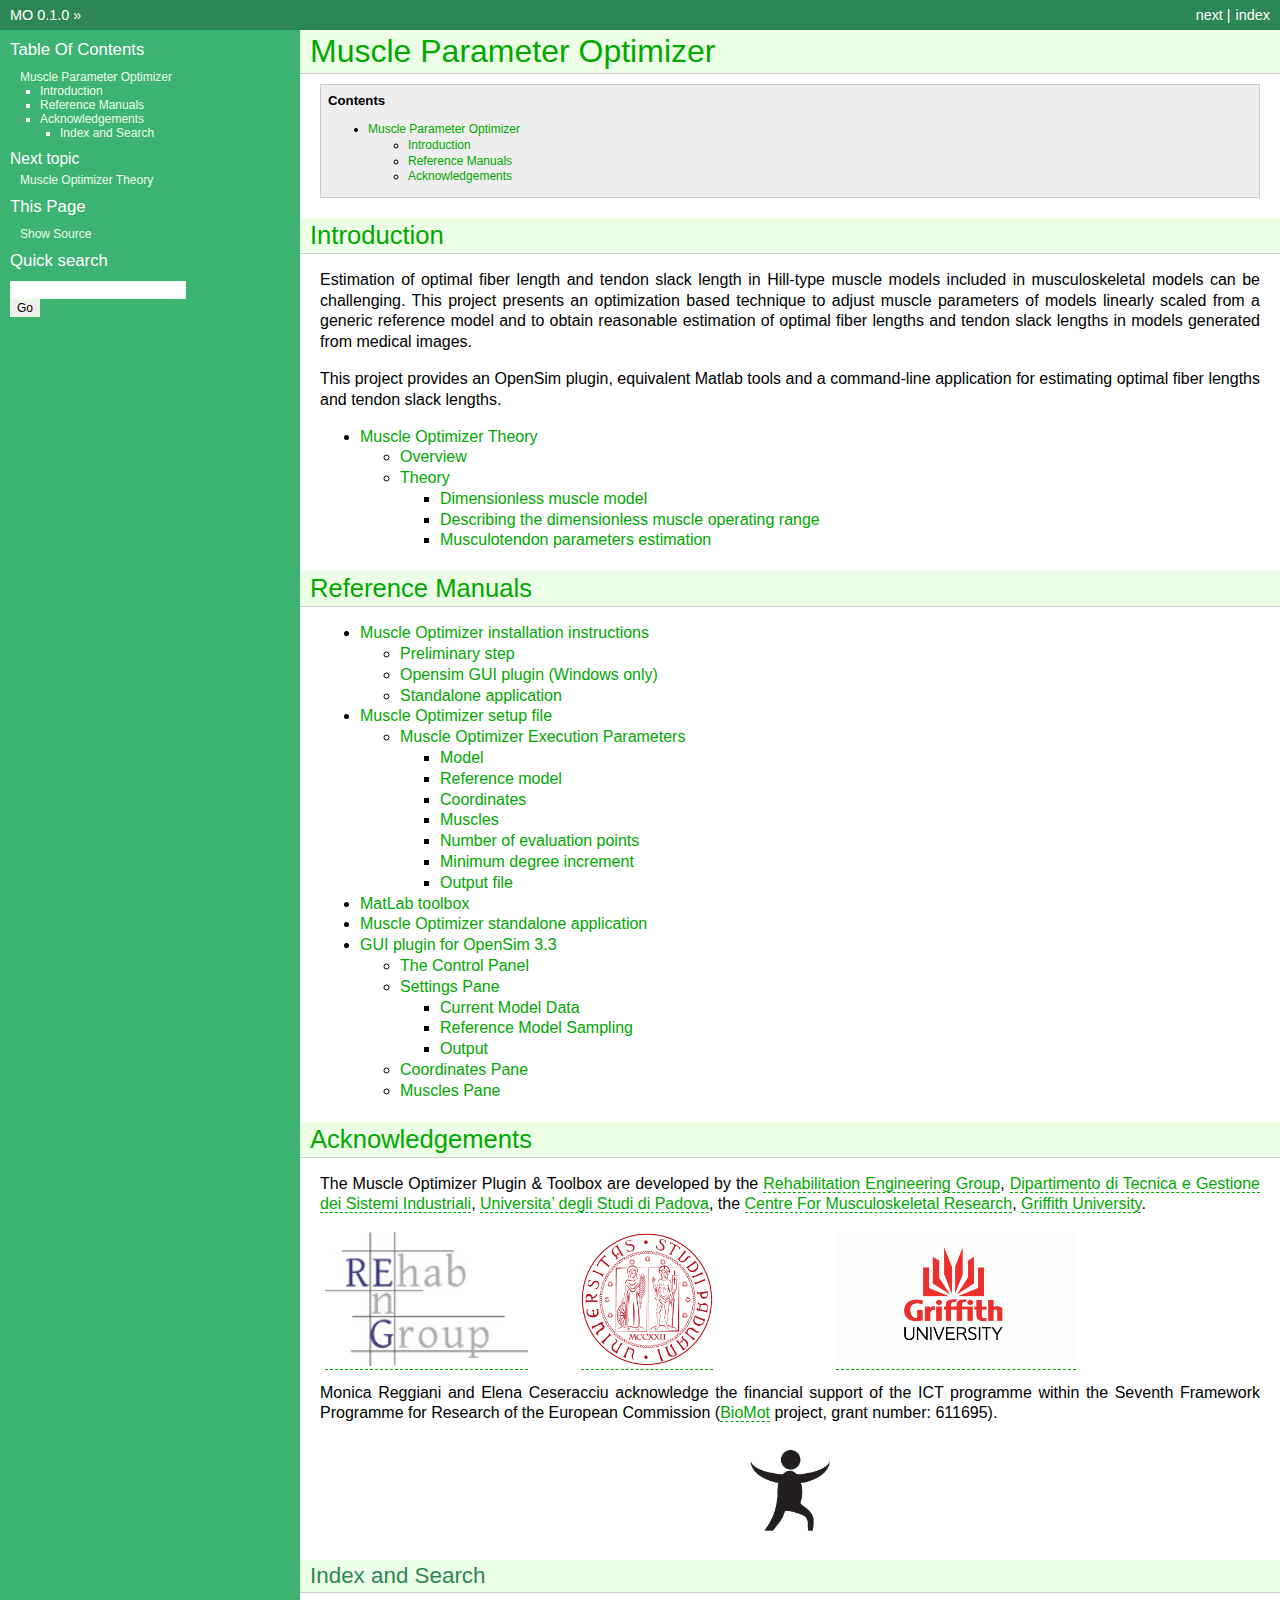
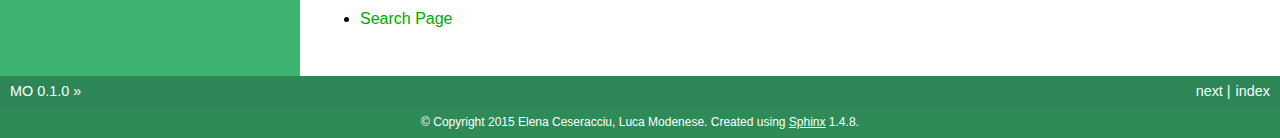
<file: index.html>
<!DOCTYPE html PUBLIC "-//W3C//DTD XHTML 1.0 Transitional//EN"
  "http://www.w3.org/TR/xhtml1/DTD/xhtml1-transitional.dtd">


<html xmlns="http://www.w3.org/1999/xhtml">
  <head>
    <meta http-equiv="Content-Type" content="text/html; charset=utf-8" />
    
    <title>Muscle Optimizer User Guide &#8212; Muscle Optimizer 0.1.0 Help</title>
    
    <link rel="stylesheet" href="_static/MO.css" type="text/css" />
    <link rel="stylesheet" href="_static/pygments.css" type="text/css" />
    
    <script type="text/javascript">
      var DOCUMENTATION_OPTIONS = {
        URL_ROOT:    './',
        VERSION:     '0.1.0',
        COLLAPSE_INDEX: false,
        FILE_SUFFIX: '.html',
        HAS_SOURCE:  true
      };
    </script>
    <script type="text/javascript" src="_static/jquery.js"></script>
    <script type="text/javascript" src="_static/underscore.js"></script>
    <script type="text/javascript" src="_static/doctools.js"></script>
    <script type="text/javascript" src="https://cdn.mathjax.org/mathjax/latest/MathJax.js?config=TeX-AMS-MML_HTMLorMML"></script>
    <link rel="shortcut icon" href="_static/MO-favicon.ico"/>
    <link rel="index" title="Index" href="genindex.html" />
    <link rel="search" title="Search" href="search.html" />
    <link rel="top" title="Muscle Optimizer 0.1.0 Help" href="#" />
    <link rel="next" title="Muscle Optimizer Theory" href="muscleOptimizer.html" /> 
  </head>
  <body role="document">
    <div class="related" role="navigation" aria-label="related navigation">
      <h3>Navigation</h3>
      <ul>
        <li class="right" style="margin-right: 10px">
          <a href="genindex.html" title="General Index"
             accesskey="I">index</a></li>
        <li class="right" >
          <a href="muscleOptimizer.html" title="Muscle Optimizer Theory"
             accesskey="N">next</a> |</li>
        <li class="nav-item nav-item-0"><a href="#">MO 0.1.0</a> &#187;</li> 
      </ul>
    </div>  

    <div class="document">
      <div class="documentwrapper">
        <div class="bodywrapper">
          <div class="body" role="main">
            
  <div class="section" id="muscle-parameter-optimizer">
<h1><a class="toc-backref" href="#id1">Muscle Parameter Optimizer</a><a class="headerlink" href="#muscle-parameter-optimizer" title="Permalink to this headline">¶</a></h1>
<div class="contents topic" id="contents">
<p class="topic-title first">Contents</p>
<ul class="simple">
<li><a class="reference internal" href="#muscle-parameter-optimizer" id="id1">Muscle Parameter Optimizer</a><ul>
<li><a class="reference internal" href="#introduction" id="id2">Introduction</a></li>
<li><a class="reference internal" href="#reference-manuals" id="id3">Reference Manuals</a></li>
<li><a class="reference internal" href="#acknowledgements" id="id4">Acknowledgements</a></li>
</ul>
</li>
</ul>
</div>
<div class="section" id="introduction">
<h2><a class="toc-backref" href="#id2">Introduction</a><a class="headerlink" href="#introduction" title="Permalink to this headline">¶</a></h2>
<p>Estimation of optimal fiber length and tendon slack length in Hill-type muscle models
included in musculoskeletal models can be challenging.
This project presents an optimization based technique to adjust muscle parameters of
models linearly scaled from a generic reference model and to obtain reasonable estimation
of optimal fiber lengths and tendon slack lengths in models generated from medical images.</p>
<p>This project provides an OpenSim plugin, equivalent Matlab tools and a command-line application
for estimating optimal fiber lengths and tendon slack lengths.</p>
<div class="toctree-wrapper compound">
<ul>
<li class="toctree-l1"><a class="reference internal" href="muscleOptimizer.html">Muscle Optimizer Theory</a><ul>
<li class="toctree-l2"><a class="reference internal" href="muscleOptimizer.html#overview">Overview</a></li>
<li class="toctree-l2"><a class="reference internal" href="muscleOptimizer.html#theory">Theory</a><ul>
<li class="toctree-l3"><a class="reference internal" href="muscleOptimizer.html#dimensionless-muscle-model">Dimensionless muscle model</a></li>
<li class="toctree-l3"><a class="reference internal" href="muscleOptimizer.html#describing-the-dimensionless-muscle-operating-range">Describing the dimensionless muscle operating range</a></li>
<li class="toctree-l3"><a class="reference internal" href="muscleOptimizer.html#musculotendon-parameters-estimation">Musculotendon parameters estimation</a></li>
</ul>
</li>
</ul>
</li>
</ul>
</div>
</div>
<div class="section" id="reference-manuals">
<h2><a class="toc-backref" href="#id3">Reference Manuals</a><a class="headerlink" href="#reference-manuals" title="Permalink to this headline">¶</a></h2>
<div class="toctree-wrapper compound">
<ul>
<li class="toctree-l1"><a class="reference internal" href="installation.html">Muscle Optimizer installation instructions</a><ul>
<li class="toctree-l2"><a class="reference internal" href="installation.html#preliminary-step">Preliminary step</a></li>
<li class="toctree-l2"><a class="reference internal" href="installation.html#opensim-gui-plugin-windows-only">Opensim GUI plugin (Windows only)</a></li>
<li class="toctree-l2"><a class="reference internal" href="installation.html#standalone-application">Standalone application</a></li>
</ul>
</li>
<li class="toctree-l1"><a class="reference internal" href="setupfile.html">Muscle Optimizer setup file</a><ul>
<li class="toctree-l2"><a class="reference internal" href="setupfile.html#muscle-optimizer-execution-parameters">Muscle Optimizer Execution Parameters</a><ul>
<li class="toctree-l3"><a class="reference internal" href="setupfile.html#model">Model</a></li>
<li class="toctree-l3"><a class="reference internal" href="setupfile.html#reference-model">Reference model</a></li>
<li class="toctree-l3"><a class="reference internal" href="setupfile.html#coordinates">Coordinates</a></li>
<li class="toctree-l3"><a class="reference internal" href="setupfile.html#muscles">Muscles</a></li>
<li class="toctree-l3"><a class="reference internal" href="setupfile.html#number-of-evaluation-points">Number of evaluation points</a></li>
<li class="toctree-l3"><a class="reference internal" href="setupfile.html#minimum-degree-increment">Minimum degree increment</a></li>
<li class="toctree-l3"><a class="reference internal" href="setupfile.html#output-file">Output file</a></li>
</ul>
</li>
</ul>
</li>
<li class="toctree-l1"><a class="reference internal" href="matlab.html">MatLab toolbox</a></li>
<li class="toctree-l1"><a class="reference internal" href="standalone.html">Muscle Optimizer standalone application</a></li>
<li class="toctree-l1"><a class="reference internal" href="guiplugin.html">GUI plugin for OpenSim 3.3</a><ul>
<li class="toctree-l2"><a class="reference internal" href="guiplugin.html#the-control-panel">The Control Panel</a></li>
<li class="toctree-l2"><a class="reference internal" href="guiplugin.html#settings-pane">Settings Pane</a><ul>
<li class="toctree-l3"><a class="reference internal" href="guiplugin.html#current-model-data">Current Model Data</a></li>
<li class="toctree-l3"><a class="reference internal" href="guiplugin.html#reference-model-sampling">Reference Model Sampling</a></li>
<li class="toctree-l3"><a class="reference internal" href="guiplugin.html#output">Output</a></li>
</ul>
</li>
<li class="toctree-l2"><a class="reference internal" href="guiplugin.html#coordinates-pane">Coordinates Pane</a></li>
<li class="toctree-l2"><a class="reference internal" href="guiplugin.html#muscles-pane">Muscles Pane</a></li>
</ul>
</li>
</ul>
</div>
</div>
<div class="section" id="acknowledgements">
<h2><a class="toc-backref" href="#id4">Acknowledgements</a><a class="headerlink" href="#acknowledgements" title="Permalink to this headline">¶</a></h2>
<p>The Muscle Optimizer Plugin &amp; Toolbox are developed by the <a class="reference external" href="http://reg.gest.unipd.it">Rehabilitation Engineering Group</a>, <a class="reference external" href="http://www.gest.unipd.it">Dipartimento di Tecnica e Gestione dei Sistemi Industriali</a>,
<a class="reference external" href="http://www.unipd.it">Universita&#8217; degli Studi di Padova</a>, the <a class="reference external" href="http://www.griffith.edu.au/health/musculoskeletal-research">Centre For Musculoskeletal Research</a>, <a class="reference external" href="http://www.griffith.edu.au/">Griffith University</a>.</p>
<table border="1" class="docutils">
<colgroup>
<col width="33%" />
<col width="33%" />
<col width="33%" />
</colgroup>
<tbody valign="top">
<tr class="row-odd"><td><a class="first last reference external image-reference" href="http://reg.gest.unipd.it"><img alt="DTG logo" src="_images/reglogo.jpg" style="height: 100pt;" /></a>
</td>
<td><a class="first last reference external image-reference" href="http://www.unipd.it"><img alt="UNIPD logo" src="_images/unipd.png" style="height: 100pt;" /></a>
</td>
<td><a class="first last reference external image-reference" href="http://www.griffith.edu.au/"><img alt="Griffith logo" src="_images/griffith.png" style="height: 100pt;" /></a>
</td>
</tr>
</tbody>
</table>
<p>Monica Reggiani and Elena Ceseracciu acknowledge the financial support of the ICT
programme within the Seventh Framework Programme for Research of the
European Commission (<a class="reference external" href="http://www.biomotproject.eu/">BioMot</a> project, grant number: 611695).</p>
<a class="reference external image-reference" href="http://www.biomotproject.eu/"><img alt="BioMot logo" class="align-center" src="_images/biomot.png" style="height: 75pt;" /></a>
<div class="section" id="index-and-search">
<h3>Index and Search<a class="headerlink" href="#index-and-search" title="Permalink to this headline">¶</a></h3>
<ul class="simple">
<li><a class="reference internal" href="search.html"><span class="std std-ref">Search Page</span></a></li>
</ul>
</div>
</div>
</div>


          </div>
        </div>
      </div>
      <div class="sphinxsidebar" role="navigation" aria-label="main navigation">
        <div class="sphinxsidebarwrapper">
  <h3><a href="#">Table Of Contents</a></h3>
  <ul>
<li><a class="reference internal" href="#">Muscle Parameter Optimizer</a><ul>
<li><a class="reference internal" href="#introduction">Introduction</a></li>
<li><a class="reference internal" href="#reference-manuals">Reference Manuals</a></li>
<li><a class="reference internal" href="#acknowledgements">Acknowledgements</a><ul>
<li><a class="reference internal" href="#index-and-search">Index and Search</a></li>
</ul>
</li>
</ul>
</li>
</ul>

  <h4>Next topic</h4>
  <p class="topless"><a href="muscleOptimizer.html"
                        title="next chapter">Muscle Optimizer Theory</a></p>
  <div role="note" aria-label="source link">
    <h3>This Page</h3>
    <ul class="this-page-menu">
      <li><a href="_sources/index.txt"
            rel="nofollow">Show Source</a></li>
    </ul>
   </div>
<div id="searchbox" style="display: none" role="search">
  <h3>Quick search</h3>
    <form class="search" action="search.html" method="get">
      <div><input type="text" name="q" /></div>
      <div><input type="submit" value="Go" /></div>
      <input type="hidden" name="check_keywords" value="yes" />
      <input type="hidden" name="area" value="default" />
    </form>
</div>
<script type="text/javascript">$('#searchbox').show(0);</script>
        </div>
      </div>
      <div class="clearer"></div>
    </div>
    <div class="related" role="navigation" aria-label="related navigation">
      <h3>Navigation</h3>
      <ul>
        <li class="right" style="margin-right: 10px">
          <a href="genindex.html" title="General Index"
             >index</a></li>
        <li class="right" >
          <a href="muscleOptimizer.html" title="Muscle Optimizer Theory"
             >next</a> |</li>
        <li class="nav-item nav-item-0"><a href="#">MO 0.1.0</a> &#187;</li> 
      </ul>
    </div>
    <div class="footer" role="contentinfo">
        &#169; Copyright 2015  Elena Ceseracciu, Luca Modenese.
      Created using <a href="http://sphinx-doc.org/">Sphinx</a> 1.4.8.
    </div>
  </body>
</html>
</file>
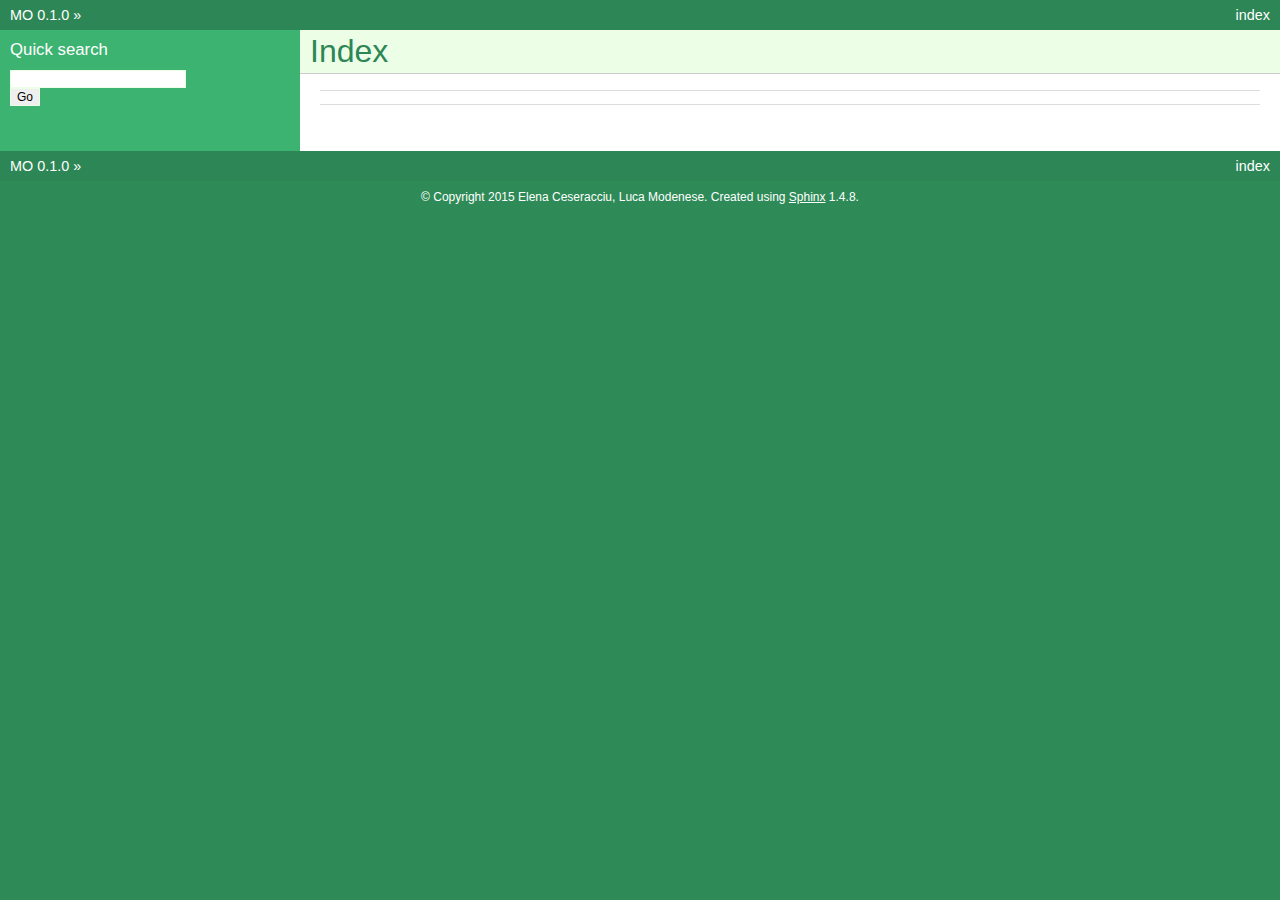
<file: genindex.html>
<!DOCTYPE html PUBLIC "-//W3C//DTD XHTML 1.0 Transitional//EN"
  "http://www.w3.org/TR/xhtml1/DTD/xhtml1-transitional.dtd">


<html xmlns="http://www.w3.org/1999/xhtml">
  <head>
    <meta http-equiv="Content-Type" content="text/html; charset=utf-8" />
    
    <title>Index &#8212; Muscle Optimizer 0.1.0 Help</title>
    
    <link rel="stylesheet" href="_static/MO.css" type="text/css" />
    <link rel="stylesheet" href="_static/pygments.css" type="text/css" />
    
    <script type="text/javascript">
      var DOCUMENTATION_OPTIONS = {
        URL_ROOT:    './',
        VERSION:     '0.1.0',
        COLLAPSE_INDEX: false,
        FILE_SUFFIX: '.html',
        HAS_SOURCE:  true
      };
    </script>
    <script type="text/javascript" src="_static/jquery.js"></script>
    <script type="text/javascript" src="_static/underscore.js"></script>
    <script type="text/javascript" src="_static/doctools.js"></script>
    <script type="text/javascript" src="https://cdn.mathjax.org/mathjax/latest/MathJax.js?config=TeX-AMS-MML_HTMLorMML"></script>
    <link rel="shortcut icon" href="_static/MO-favicon.ico"/>
    <link rel="index" title="Index" href="#" />
    <link rel="search" title="Search" href="search.html" />
    <link rel="top" title="Muscle Optimizer 0.1.0 Help" href="index.html" /> 
  </head>
  <body role="document">
    <div class="related" role="navigation" aria-label="related navigation">
      <h3>Navigation</h3>
      <ul>
        <li class="right" style="margin-right: 10px">
          <a href="#" title="General Index"
             accesskey="I">index</a></li>
        <li class="nav-item nav-item-0"><a href="index.html">MO 0.1.0</a> &#187;</li> 
      </ul>
    </div>  

    <div class="document">
      <div class="documentwrapper">
        <div class="bodywrapper">
          <div class="body" role="main">
            

<h1 id="index">Index</h1>

<div class="genindex-jumpbox">
 
</div>


          </div>
        </div>
      </div>
      <div class="sphinxsidebar" role="navigation" aria-label="main navigation">
        <div class="sphinxsidebarwrapper">

   

<div id="searchbox" style="display: none" role="search">
  <h3>Quick search</h3>
    <form class="search" action="search.html" method="get">
      <div><input type="text" name="q" /></div>
      <div><input type="submit" value="Go" /></div>
      <input type="hidden" name="check_keywords" value="yes" />
      <input type="hidden" name="area" value="default" />
    </form>
</div>
<script type="text/javascript">$('#searchbox').show(0);</script>
        </div>
      </div>
      <div class="clearer"></div>
    </div>
    <div class="related" role="navigation" aria-label="related navigation">
      <h3>Navigation</h3>
      <ul>
        <li class="right" style="margin-right: 10px">
          <a href="#" title="General Index"
             >index</a></li>
        <li class="nav-item nav-item-0"><a href="index.html">MO 0.1.0</a> &#187;</li> 
      </ul>
    </div>
    <div class="footer" role="contentinfo">
        &#169; Copyright 2015  Elena Ceseracciu, Luca Modenese.
      Created using <a href="http://sphinx-doc.org/">Sphinx</a> 1.4.8.
    </div>
  </body>
</html>
</file>
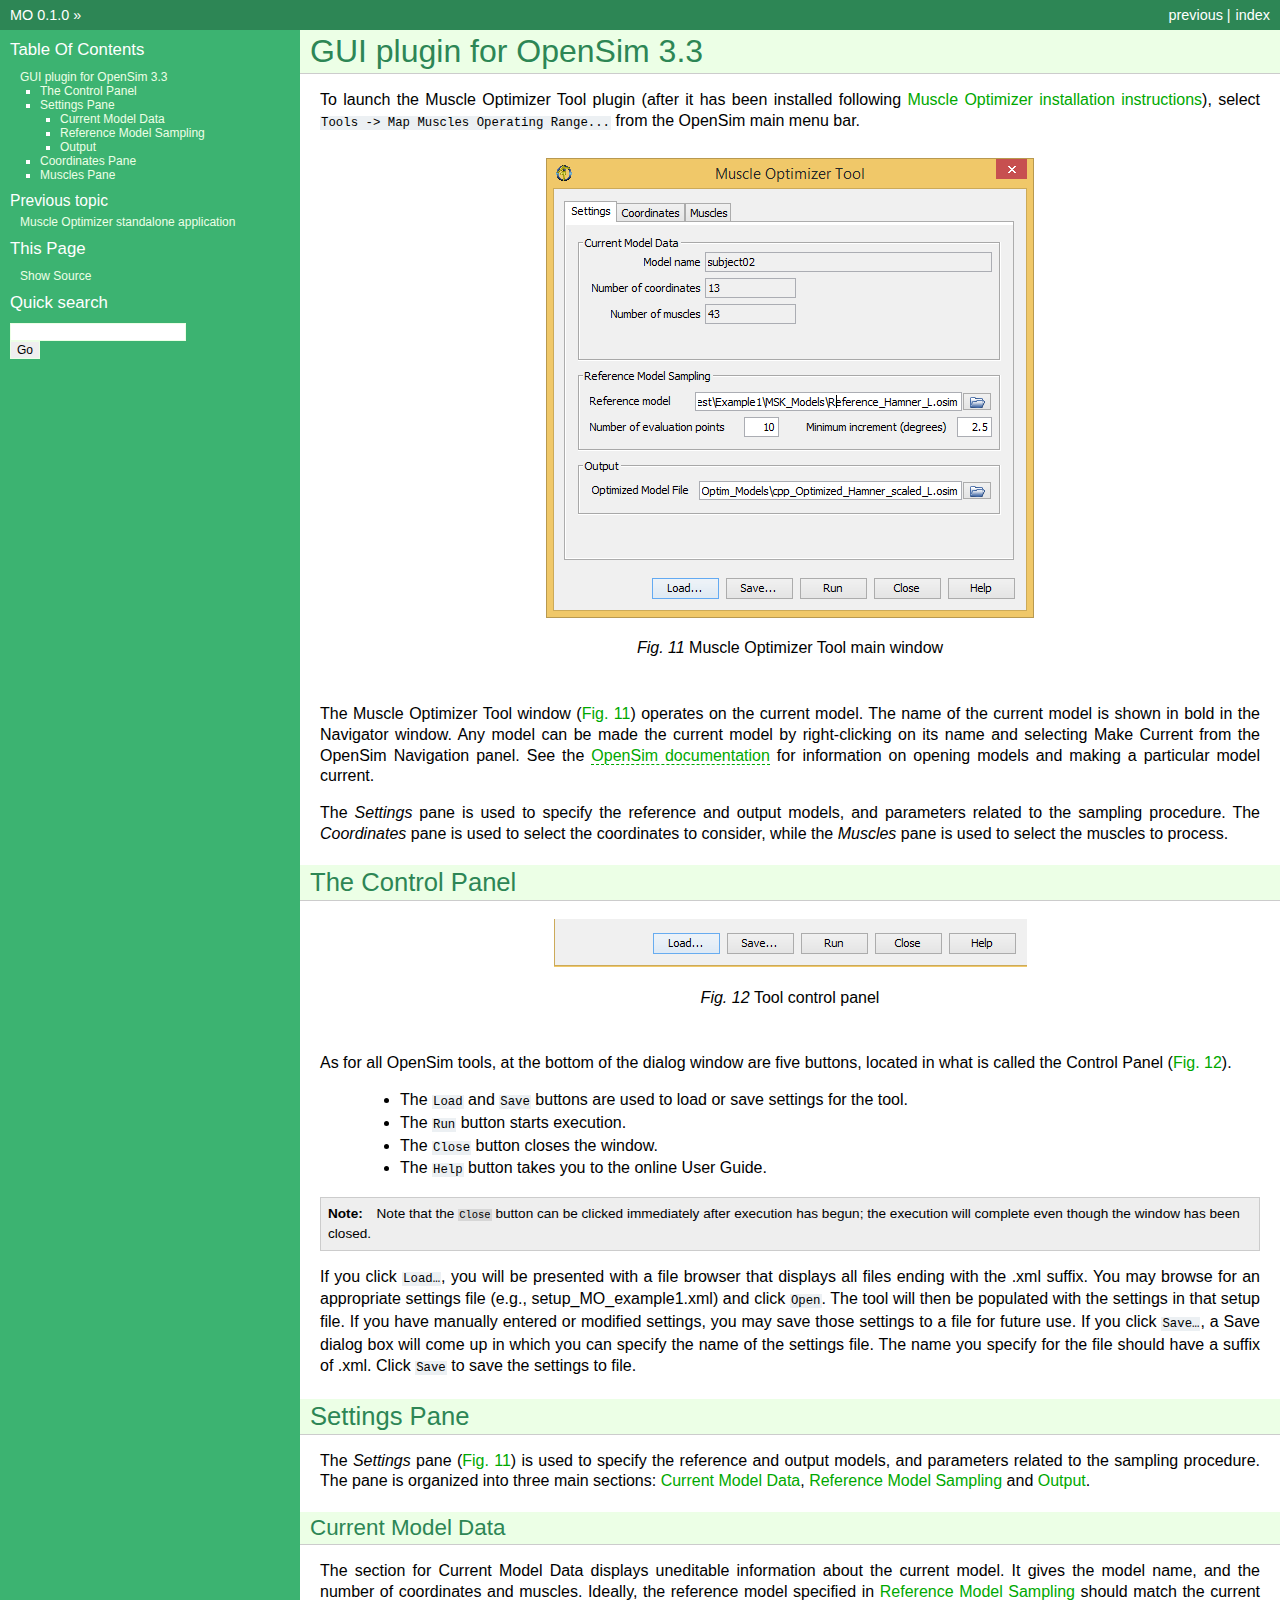
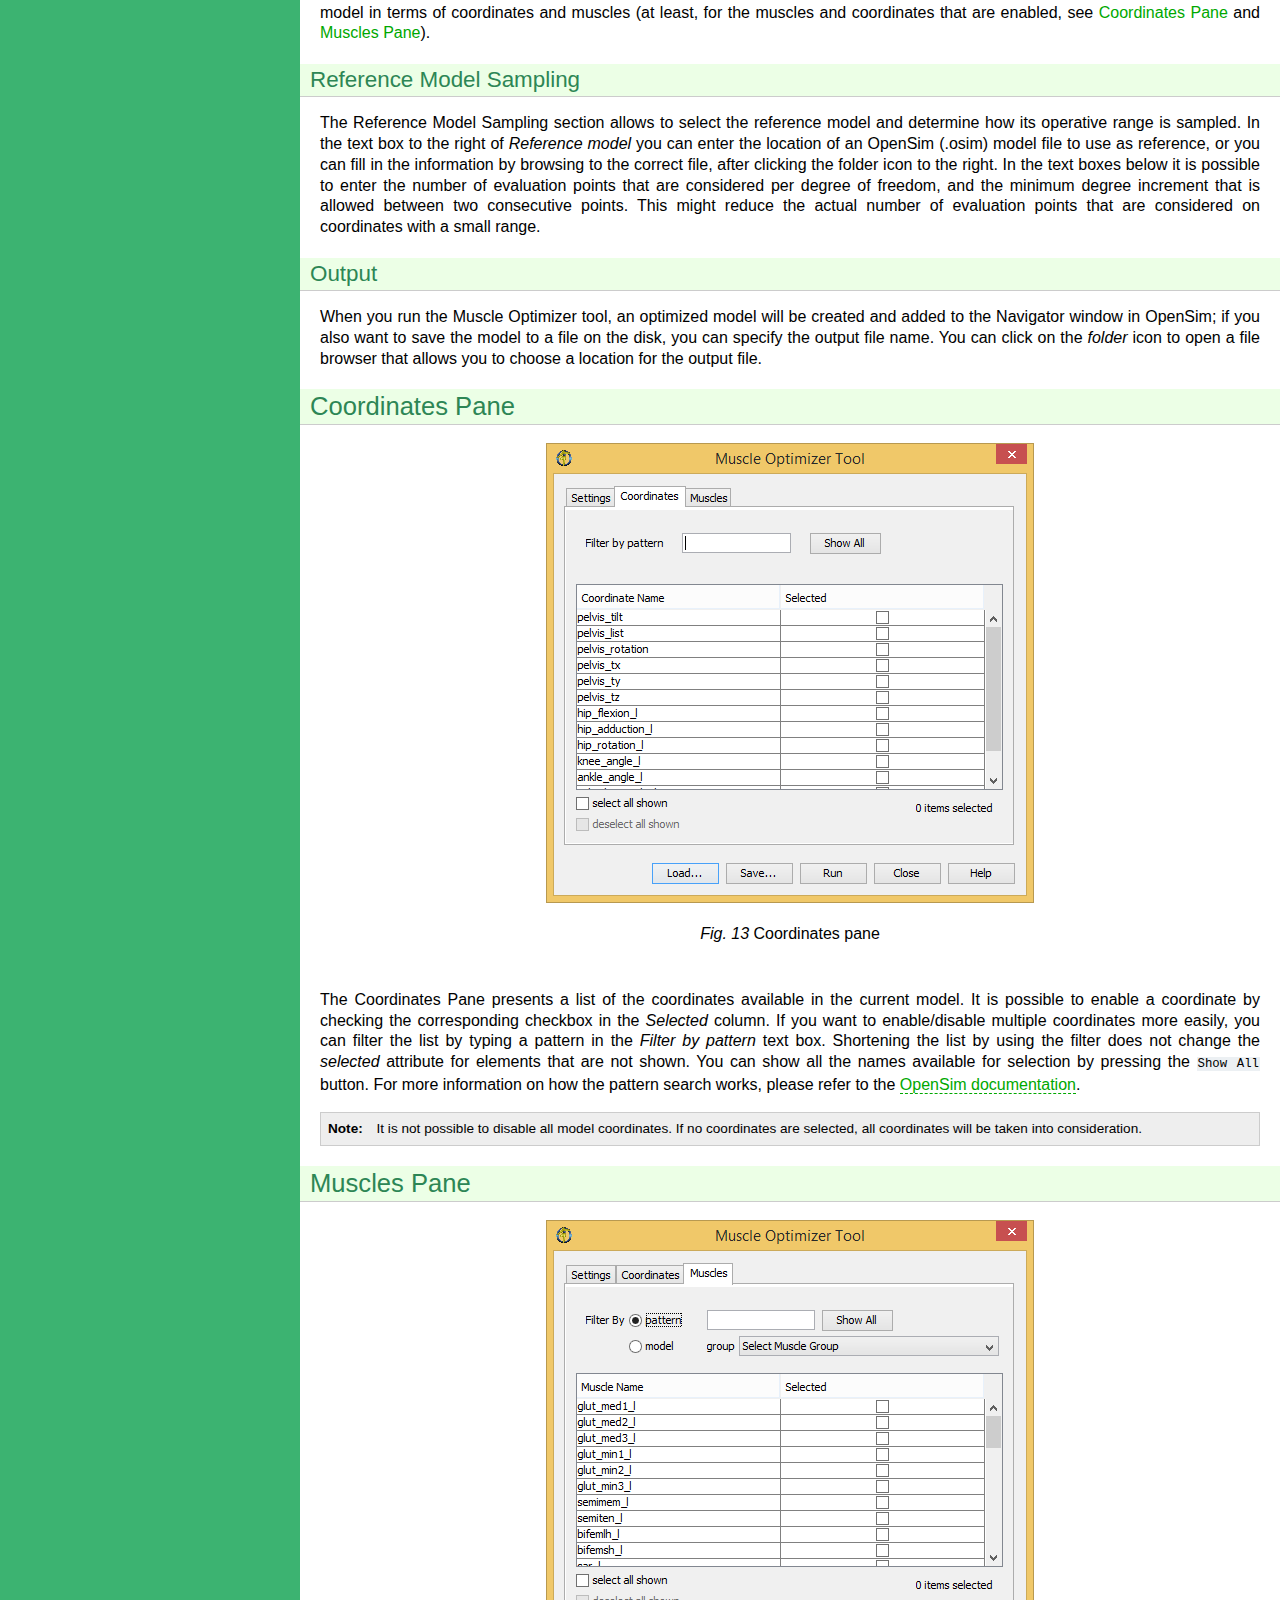
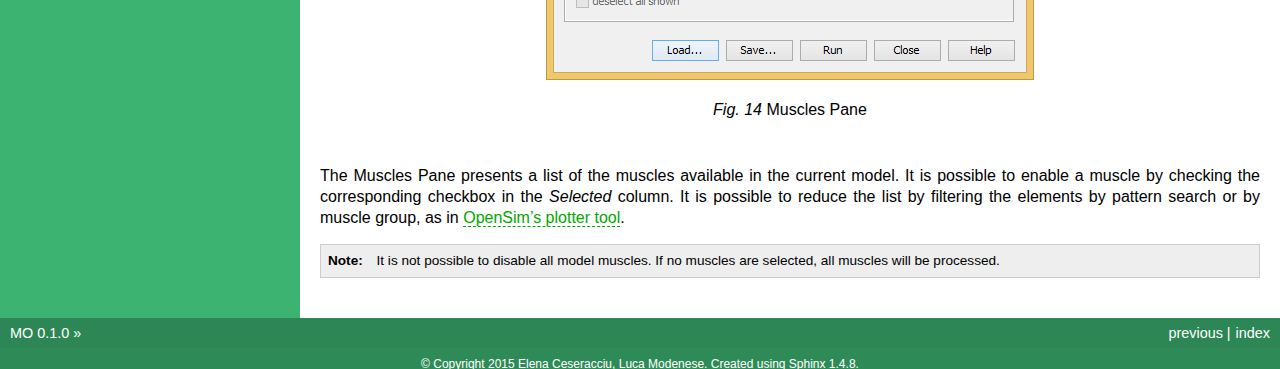
<file: guiplugin.html>
<!DOCTYPE html PUBLIC "-//W3C//DTD XHTML 1.0 Transitional//EN"
  "http://www.w3.org/TR/xhtml1/DTD/xhtml1-transitional.dtd">


<html xmlns="http://www.w3.org/1999/xhtml">
  <head>
    <meta http-equiv="Content-Type" content="text/html; charset=utf-8" />
    
    <title>GUI plugin for OpenSim 3.3 &#8212; Muscle Optimizer 0.1.0 Help</title>
    
    <link rel="stylesheet" href="_static/MO.css" type="text/css" />
    <link rel="stylesheet" href="_static/pygments.css" type="text/css" />
    
    <script type="text/javascript">
      var DOCUMENTATION_OPTIONS = {
        URL_ROOT:    './',
        VERSION:     '0.1.0',
        COLLAPSE_INDEX: false,
        FILE_SUFFIX: '.html',
        HAS_SOURCE:  true
      };
    </script>
    <script type="text/javascript" src="_static/jquery.js"></script>
    <script type="text/javascript" src="_static/underscore.js"></script>
    <script type="text/javascript" src="_static/doctools.js"></script>
    <script type="text/javascript" src="https://cdn.mathjax.org/mathjax/latest/MathJax.js?config=TeX-AMS-MML_HTMLorMML"></script>
    <link rel="shortcut icon" href="_static/MO-favicon.ico"/>
    <link rel="index" title="Index" href="genindex.html" />
    <link rel="search" title="Search" href="search.html" />
    <link rel="top" title="Muscle Optimizer 0.1.0 Help" href="index.html" />
    <link rel="prev" title="Muscle Optimizer standalone application" href="standalone.html" /> 
  </head>
  <body role="document">
    <div class="related" role="navigation" aria-label="related navigation">
      <h3>Navigation</h3>
      <ul>
        <li class="right" style="margin-right: 10px">
          <a href="genindex.html" title="General Index"
             accesskey="I">index</a></li>
        <li class="right" >
          <a href="standalone.html" title="Muscle Optimizer standalone application"
             accesskey="P">previous</a> |</li>
        <li class="nav-item nav-item-0"><a href="index.html">MO 0.1.0</a> &#187;</li> 
      </ul>
    </div>  

    <div class="document">
      <div class="documentwrapper">
        <div class="bodywrapper">
          <div class="body" role="main">
            
  <div class="section" id="gui-plugin-for-opensim-3-3">
<span id="moguiplugin"></span><h1>GUI plugin for OpenSim 3.3<a class="headerlink" href="#gui-plugin-for-opensim-3-3" title="Permalink to this headline">¶</a></h1>
<p>To launch the Muscle Optimizer Tool plugin (after it has been installed following <a class="reference internal" href="installation.html#installmo"><span class="std std-ref">Muscle Optimizer installation instructions</span></a>),
select <code class="docutils literal"><span class="pre">Tools</span> <span class="pre">-&gt;</span> <span class="pre">Map</span> <span class="pre">Muscles</span> <span class="pre">Operating</span> <span class="pre">Range...</span></code> from the OpenSim main menu bar.</p>
<div class="align-center figure" id="id1">
<span id="figmomain"></span><img alt="Muscle Optimizer Tool main window" src="_images/MOgui1.png" />
<p class="caption"><span class="caption-number">Fig. 11 </span><span class="caption-text">Muscle Optimizer Tool main window</span></p>
</div>
<p>The Muscle Optimizer Tool window (<a class="reference internal" href="#figmomain"><span class="std std-numref">Fig. 11</span></a>) operates on the current model. The name of the current model is shown in bold in the Navigator window.
Any model can be made the current model by right-clicking on its name and selecting Make Current from the OpenSim Navigation panel.
See the <a class="reference external" href="http://simtk-confluence.stanford.edu:8080/display/OpenSim/Opening%2C+Closing%2C+and+Using+the+Navigator+Window">OpenSim documentation</a>
for information on opening models and making a particular model current.</p>
<p>The <em>Settings</em> pane is used to specify the reference and output models, and parameters related to the
sampling procedure. The <em>Coordinates</em> pane is used to select the coordinates to consider, while the
<em>Muscles</em> pane is used to select the muscles to process.</p>
<div class="section" id="the-control-panel">
<h2>The Control Panel<a class="headerlink" href="#the-control-panel" title="Permalink to this headline">¶</a></h2>
<div class="align-center figure" id="id2">
<span id="figmocp"></span><img alt="Tool control panel" src="_images/MOgui_cp.png" />
<p class="caption"><span class="caption-number">Fig. 12 </span><span class="caption-text">Tool control panel</span></p>
</div>
<p>As for all OpenSim tools, at the bottom of the dialog window are five buttons,
located in what is called the Control Panel (<a class="reference internal" href="#figmocp"><span class="std std-numref">Fig. 12</span></a>).</p>
<blockquote>
<div><ul class="simple">
<li>The <code class="docutils literal"><span class="pre">Load</span></code> and <code class="docutils literal"><span class="pre">Save</span></code> buttons are used to load or save settings for the tool.</li>
<li>The <code class="docutils literal"><span class="pre">Run</span></code> button starts execution.</li>
<li>The <code class="docutils literal"><span class="pre">Close</span></code> button closes the window.</li>
<li>The <code class="docutils literal"><span class="pre">Help</span></code> button takes you to the online User Guide.</li>
</ul>
</div></blockquote>
<div class="admonition note">
<p class="first admonition-title">Note</p>
<p class="last">Note that the <code class="docutils literal"><span class="pre">Close</span></code> button can be clicked immediately after execution has begun; the execution will complete even though the window has been closed.</p>
</div>
<p>If you click <code class="docutils literal"><span class="pre">Load…</span></code>, you will be presented with a file browser that displays all files ending with the .xml
suffix. You may browse for an appropriate settings file (e.g., setup_MO_example1.xml) and click <code class="docutils literal"><span class="pre">Open</span></code>.
The tool will then be populated with the settings in that setup file.
If you have manually entered or modified settings, you may save those settings to a file for future use. If
you click <code class="docutils literal"><span class="pre">Save…</span></code>, a Save dialog box will come up in which you can specify the name of the settings file.
The name you specify for the file should have a suffix of .xml. Click <code class="docutils literal"><span class="pre">Save</span></code> to save the settings to file.</p>
</div>
<div class="section" id="settings-pane">
<h2>Settings Pane<a class="headerlink" href="#settings-pane" title="Permalink to this headline">¶</a></h2>
<p>The <em>Settings</em> pane (<a class="reference internal" href="#figmomain"><span class="std std-numref">Fig. 11</span></a>) is used to specify the reference and output models,
and parameters related to the sampling procedure.
The pane is organized into three main sections: <a class="reference internal" href="#current-model-data">Current Model Data</a>, <a class="reference internal" href="#reference-model-sampling">Reference Model Sampling</a> and <a class="reference internal" href="#output">Output</a>.</p>
<div class="section" id="current-model-data">
<h3>Current Model Data<a class="headerlink" href="#current-model-data" title="Permalink to this headline">¶</a></h3>
<p>The section for Current Model Data displays uneditable information about the current model. It gives the model name, and the number of coordinates and muscles. Ideally, the reference model specified in <a class="reference internal" href="#reference-model-sampling">Reference Model Sampling</a> should match the current model in terms of coordinates and muscles (at least, for the muscles and coordinates that are enabled, see <a class="reference internal" href="#coordinates-pane">Coordinates Pane</a> and <a class="reference internal" href="#muscles-pane">Muscles Pane</a>).</p>
</div>
<div class="section" id="reference-model-sampling">
<h3>Reference Model Sampling<a class="headerlink" href="#reference-model-sampling" title="Permalink to this headline">¶</a></h3>
<p>The Reference Model Sampling section allows to select the reference model and determine how its operative range is sampled.
In the text box to the right of <em>Reference model</em> you can enter the location of an OpenSim (.osim) model file to use as reference,
or you can fill in the information by browsing to the correct file, after clicking the folder icon to the right.
In the text boxes below it is possible to enter the number of evaluation points that are considered per degree of freedom, and the minimum degree increment that is allowed between two consecutive points. This might reduce the actual number of evaluation points that are considered on coordinates with a small range.</p>
</div>
<div class="section" id="output">
<h3>Output<a class="headerlink" href="#output" title="Permalink to this headline">¶</a></h3>
<p>When you run the Muscle Optimizer tool, an optimized model will be created and added to the Navigator window in OpenSim; if you also want to save the model to a file on the disk, you can specify the output file name. You can click on the <em>folder</em> icon to open a file browser that allows you to choose a location for the output file.</p>
</div>
</div>
<div class="section" id="coordinates-pane">
<h2>Coordinates Pane<a class="headerlink" href="#coordinates-pane" title="Permalink to this headline">¶</a></h2>
<div class="align-center figure" id="id3">
<span id="figmocoord"></span><img alt="Coordinates pane" src="_images/MOgui2.png" />
<p class="caption"><span class="caption-number">Fig. 13 </span><span class="caption-text">Coordinates pane</span></p>
</div>
<p>The Coordinates Pane presents a list of the coordinates available in the current model.
It is possible to enable a coordinate by checking the corresponding checkbox in the <em>Selected</em> column.
If you want to enable/disable multiple coordinates more easily, you can filter the list by typing a pattern
in the <em>Filter by pattern</em> text box. Shortening the list by using the filter does not change the <em>selected</em>
attribute for elements that are not shown.
You can show all the names available for selection by pressing the <code class="docutils literal"><span class="pre">Show</span> <span class="pre">All</span></code> button.
For more information on how the pattern search works, please refer to the <a class="reference external" href="http://simtk-confluence.stanford.edu:8080/display/OpenSim/Selection+Filtering+Window#SelectionFilteringWindow-_Toc194684314PatternFiltering">OpenSim documentation</a>.</p>
<div class="admonition note">
<p class="first admonition-title">Note</p>
<p class="last">It is not possible to disable all model coordinates. If no coordinates are selected, all coordinates will be taken into consideration.</p>
</div>
</div>
<div class="section" id="muscles-pane">
<h2>Muscles Pane<a class="headerlink" href="#muscles-pane" title="Permalink to this headline">¶</a></h2>
<div class="align-center figure" id="id4">
<span id="figmomusc"></span><img alt="Muscles Pane" src="_images/MOgui3.png" />
<p class="caption"><span class="caption-number">Fig. 14 </span><span class="caption-text">Muscles Pane</span></p>
</div>
<p>The Muscles Pane presents a list of the muscles available in the current model.
It is possible to enable a muscle by checking the corresponding checkbox in the <em>Selected</em> column.
It is possible to reduce the list by filtering the elements by pattern search or by muscle group,
as in <a class="reference external" href="http://simtk-confluence.stanford.edu:8080/display/OpenSim/Selection+Filtering+Window">OpenSim&#8217;s plotter tool</a>.</p>
<div class="admonition note">
<p class="first admonition-title">Note</p>
<p class="last">It is not possible to disable all model muscles. If no muscles are selected, all muscles will be processed.</p>
</div>
</div>
</div>


          </div>
        </div>
      </div>
      <div class="sphinxsidebar" role="navigation" aria-label="main navigation">
        <div class="sphinxsidebarwrapper">
  <h3><a href="index.html">Table Of Contents</a></h3>
  <ul>
<li><a class="reference internal" href="#">GUI plugin for OpenSim 3.3</a><ul>
<li><a class="reference internal" href="#the-control-panel">The Control Panel</a></li>
<li><a class="reference internal" href="#settings-pane">Settings Pane</a><ul>
<li><a class="reference internal" href="#current-model-data">Current Model Data</a></li>
<li><a class="reference internal" href="#reference-model-sampling">Reference Model Sampling</a></li>
<li><a class="reference internal" href="#output">Output</a></li>
</ul>
</li>
<li><a class="reference internal" href="#coordinates-pane">Coordinates Pane</a></li>
<li><a class="reference internal" href="#muscles-pane">Muscles Pane</a></li>
</ul>
</li>
</ul>

  <h4>Previous topic</h4>
  <p class="topless"><a href="standalone.html"
                        title="previous chapter">Muscle Optimizer standalone application</a></p>
  <div role="note" aria-label="source link">
    <h3>This Page</h3>
    <ul class="this-page-menu">
      <li><a href="_sources/guiplugin.txt"
            rel="nofollow">Show Source</a></li>
    </ul>
   </div>
<div id="searchbox" style="display: none" role="search">
  <h3>Quick search</h3>
    <form class="search" action="search.html" method="get">
      <div><input type="text" name="q" /></div>
      <div><input type="submit" value="Go" /></div>
      <input type="hidden" name="check_keywords" value="yes" />
      <input type="hidden" name="area" value="default" />
    </form>
</div>
<script type="text/javascript">$('#searchbox').show(0);</script>
        </div>
      </div>
      <div class="clearer"></div>
    </div>
    <div class="related" role="navigation" aria-label="related navigation">
      <h3>Navigation</h3>
      <ul>
        <li class="right" style="margin-right: 10px">
          <a href="genindex.html" title="General Index"
             >index</a></li>
        <li class="right" >
          <a href="standalone.html" title="Muscle Optimizer standalone application"
             >previous</a> |</li>
        <li class="nav-item nav-item-0"><a href="index.html">MO 0.1.0</a> &#187;</li> 
      </ul>
    </div>
    <div class="footer" role="contentinfo">
        &#169; Copyright 2015  Elena Ceseracciu, Luca Modenese.
      Created using <a href="http://sphinx-doc.org/">Sphinx</a> 1.4.8.
    </div>
  </body>
</html>
</file>
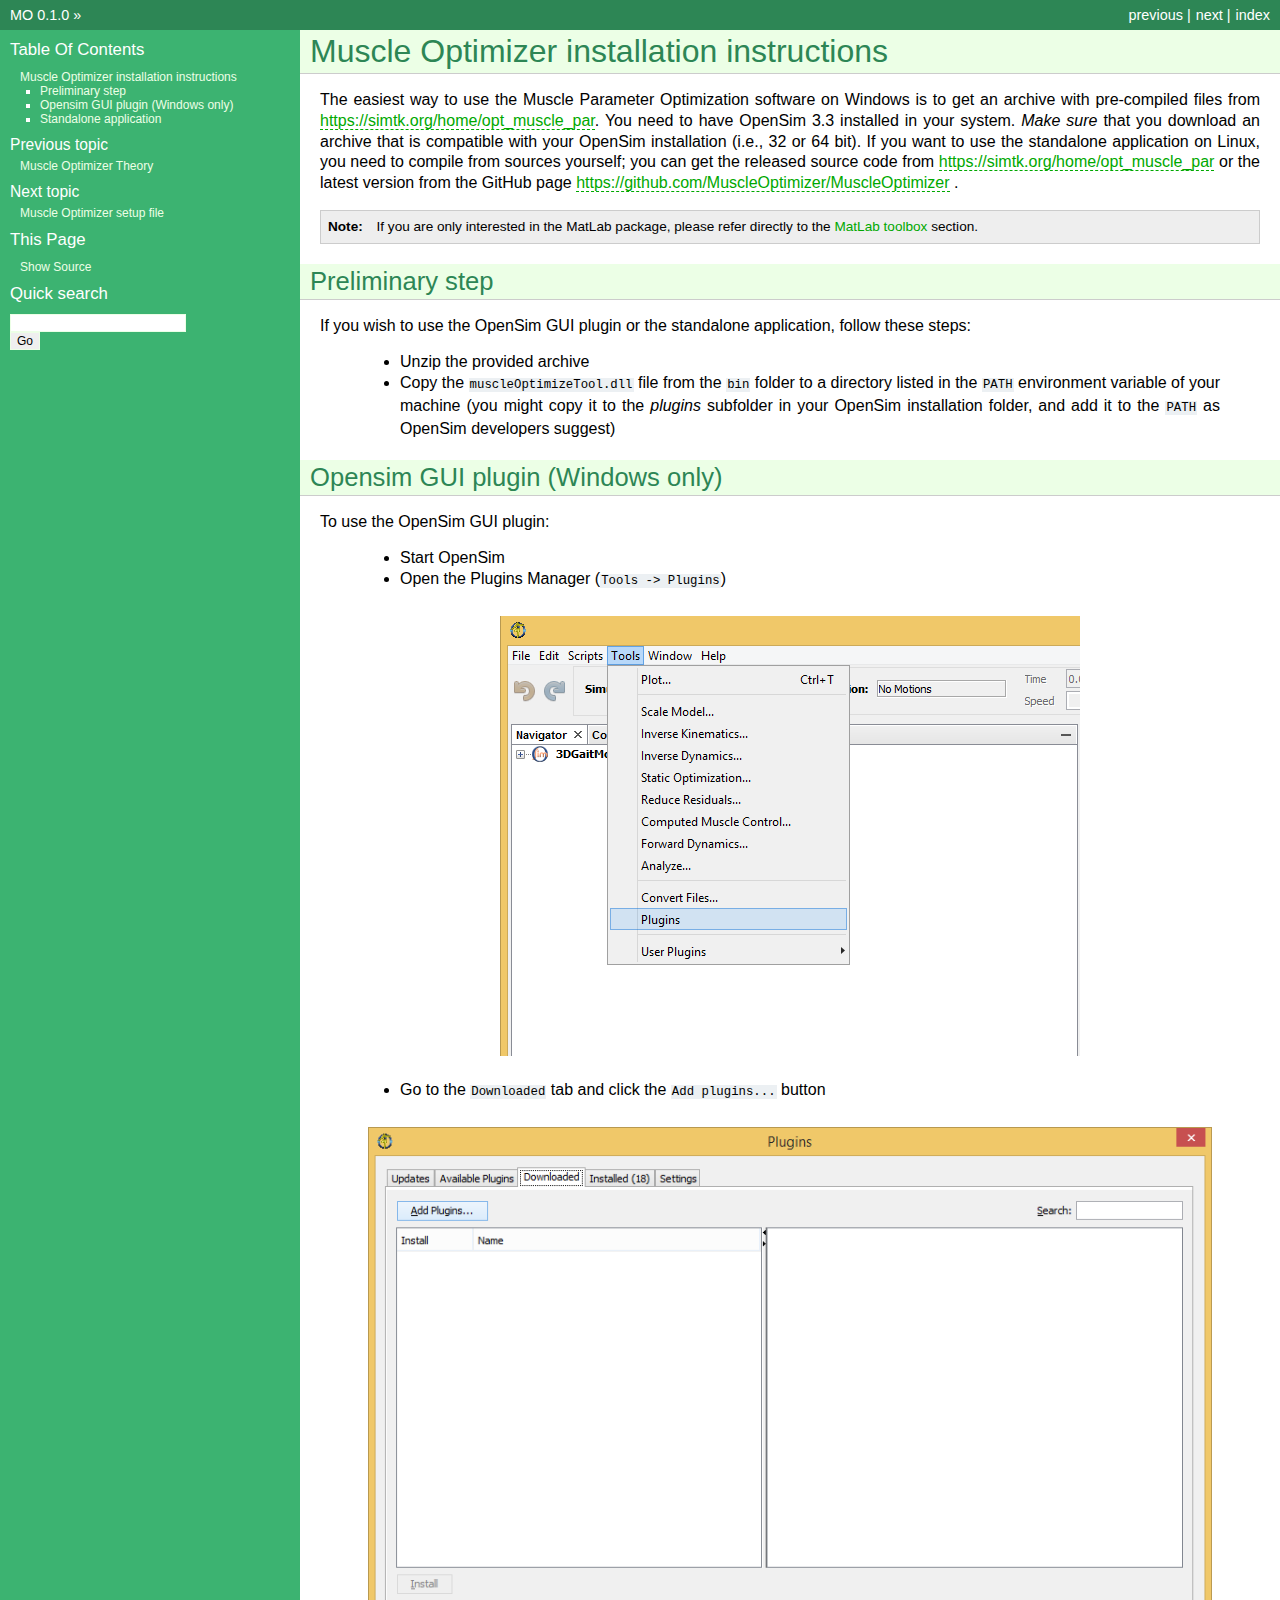
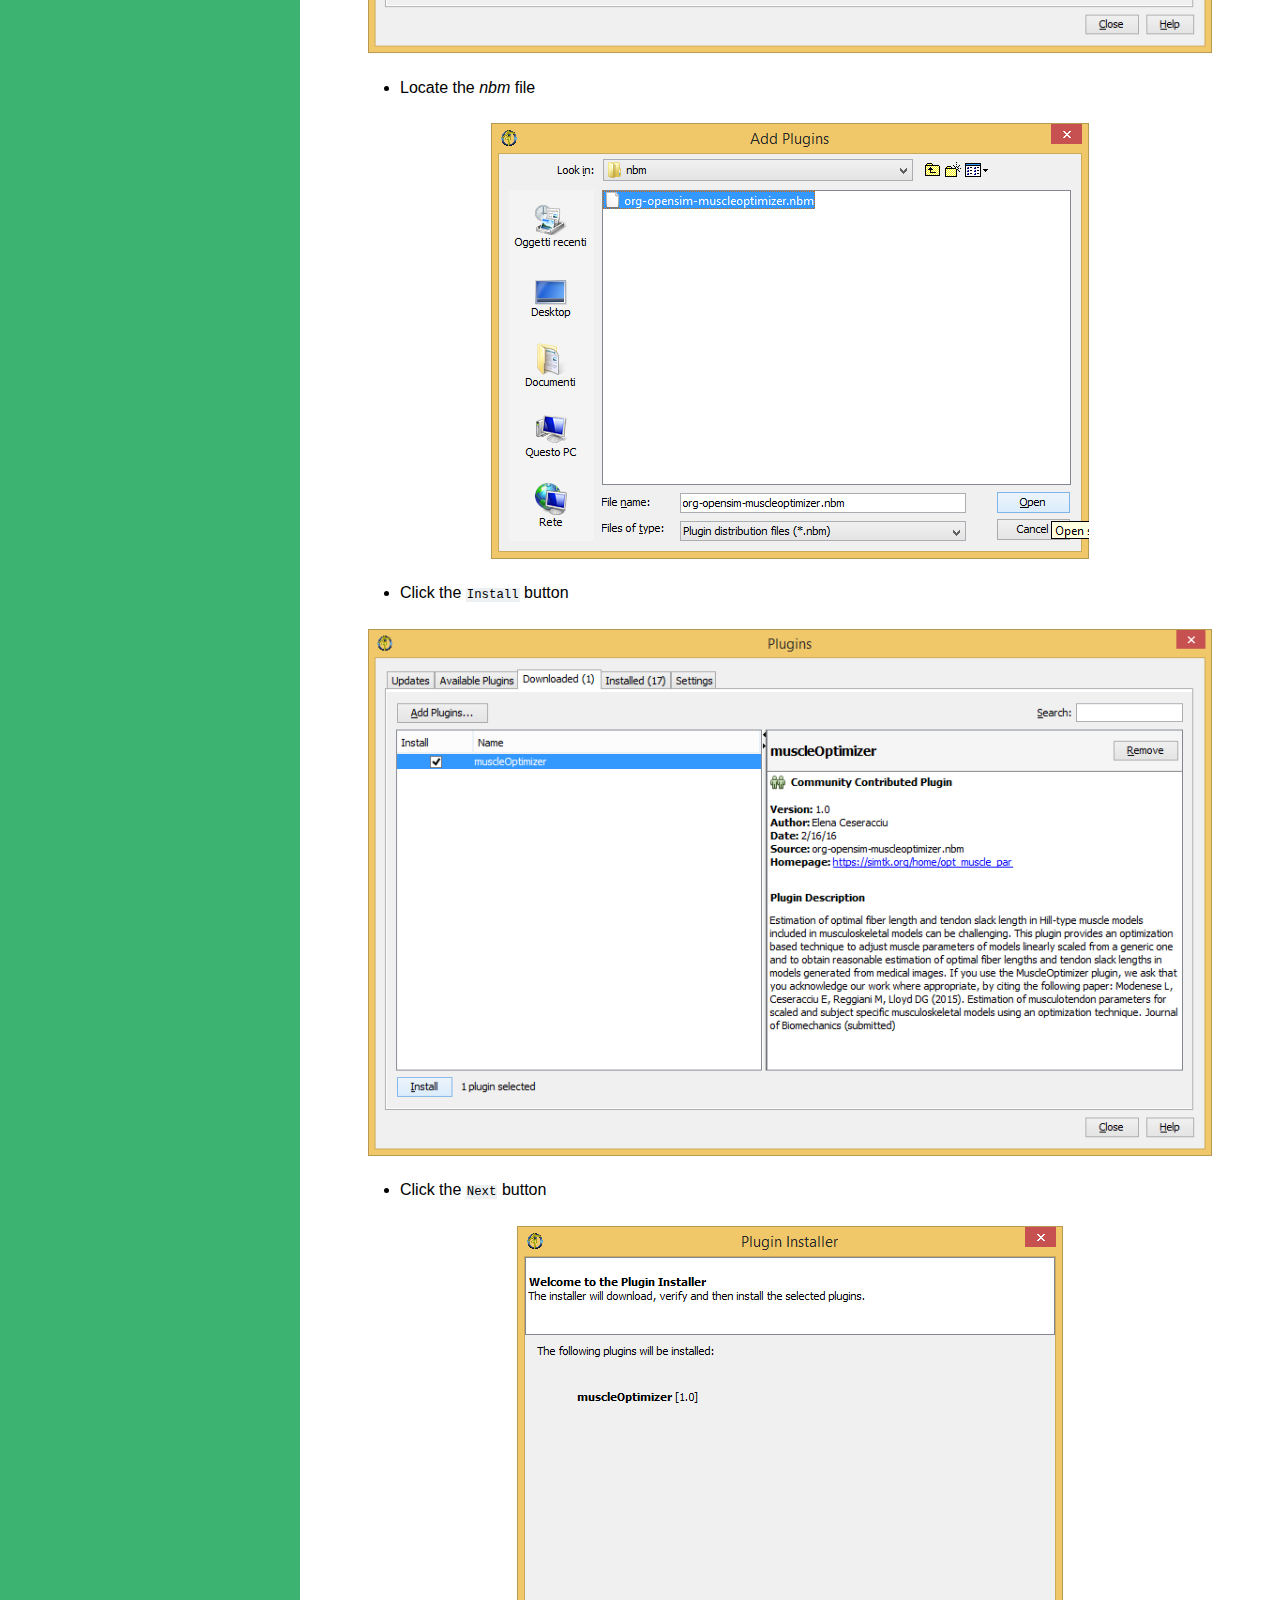
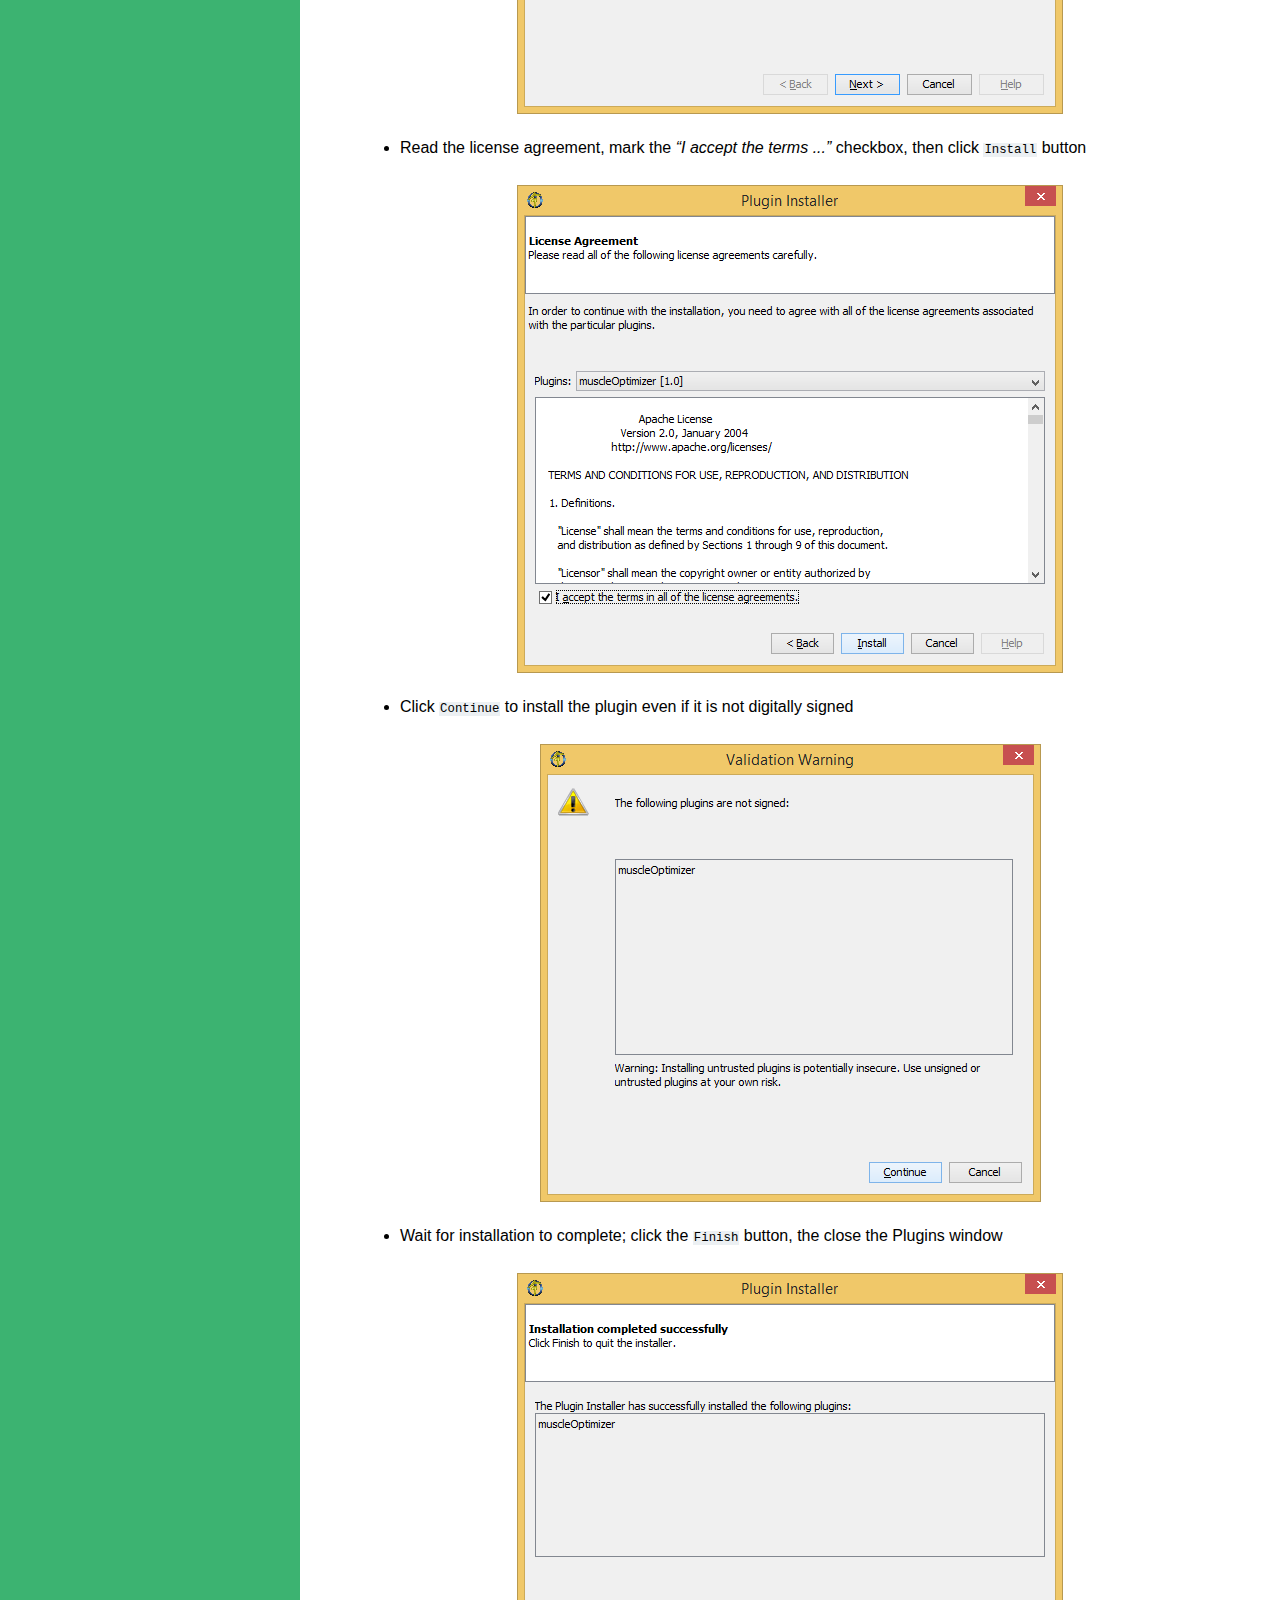
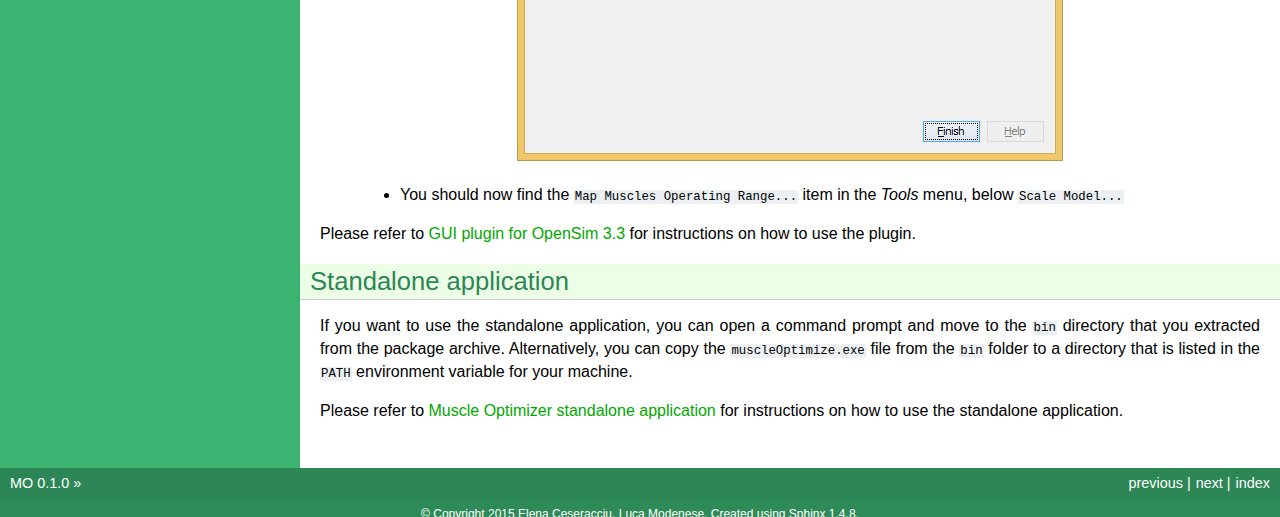
<file: installation.html>
<!DOCTYPE html PUBLIC "-//W3C//DTD XHTML 1.0 Transitional//EN"
  "http://www.w3.org/TR/xhtml1/DTD/xhtml1-transitional.dtd">


<html xmlns="http://www.w3.org/1999/xhtml">
  <head>
    <meta http-equiv="Content-Type" content="text/html; charset=utf-8" />
    
    <title>Muscle Optimizer installation instructions &#8212; Muscle Optimizer 0.1.0 Help</title>
    
    <link rel="stylesheet" href="_static/MO.css" type="text/css" />
    <link rel="stylesheet" href="_static/pygments.css" type="text/css" />
    
    <script type="text/javascript">
      var DOCUMENTATION_OPTIONS = {
        URL_ROOT:    './',
        VERSION:     '0.1.0',
        COLLAPSE_INDEX: false,
        FILE_SUFFIX: '.html',
        HAS_SOURCE:  true
      };
    </script>
    <script type="text/javascript" src="_static/jquery.js"></script>
    <script type="text/javascript" src="_static/underscore.js"></script>
    <script type="text/javascript" src="_static/doctools.js"></script>
    <script type="text/javascript" src="https://cdn.mathjax.org/mathjax/latest/MathJax.js?config=TeX-AMS-MML_HTMLorMML"></script>
    <link rel="shortcut icon" href="_static/MO-favicon.ico"/>
    <link rel="index" title="Index" href="genindex.html" />
    <link rel="search" title="Search" href="search.html" />
    <link rel="top" title="Muscle Optimizer 0.1.0 Help" href="index.html" />
    <link rel="next" title="Muscle Optimizer setup file" href="setupfile.html" />
    <link rel="prev" title="Muscle Optimizer Theory" href="muscleOptimizer.html" /> 
  </head>
  <body role="document">
    <div class="related" role="navigation" aria-label="related navigation">
      <h3>Navigation</h3>
      <ul>
        <li class="right" style="margin-right: 10px">
          <a href="genindex.html" title="General Index"
             accesskey="I">index</a></li>
        <li class="right" >
          <a href="setupfile.html" title="Muscle Optimizer setup file"
             accesskey="N">next</a> |</li>
        <li class="right" >
          <a href="muscleOptimizer.html" title="Muscle Optimizer Theory"
             accesskey="P">previous</a> |</li>
        <li class="nav-item nav-item-0"><a href="index.html">MO 0.1.0</a> &#187;</li> 
      </ul>
    </div>  

    <div class="document">
      <div class="documentwrapper">
        <div class="bodywrapper">
          <div class="body" role="main">
            
  <div class="section" id="muscle-optimizer-installation-instructions">
<span id="installmo"></span><h1>Muscle Optimizer installation instructions<a class="headerlink" href="#muscle-optimizer-installation-instructions" title="Permalink to this headline">¶</a></h1>
<p>The easiest way to use the Muscle Parameter Optimization software on Windows is to get an archive with
pre-compiled files from <a class="reference external" href="https://simtk.org/home/opt_muscle_par">https://simtk.org/home/opt_muscle_par</a>. You need to have OpenSim 3.3 installed in
your system. <em>Make sure</em> that you download an archive that is compatible with your OpenSim installation
(i.e., 32 or 64 bit). If you want to use the standalone application on Linux, you need to compile from
sources yourself; you can get the released source code from <a class="reference external" href="https://simtk.org/home/opt_muscle_par">https://simtk.org/home/opt_muscle_par</a> or the
latest version from the GitHub page <a class="reference external" href="https://github.com/MuscleOptimizer/MuscleOptimizer">https://github.com/MuscleOptimizer/MuscleOptimizer</a> .</p>
<div class="admonition note">
<p class="first admonition-title">Note</p>
<p class="last">If you are only interested in the MatLab package, please refer directly to the <a class="reference internal" href="matlab.html#momatlab"><span class="std std-ref">MatLab toolbox</span></a> section.</p>
</div>
<div class="section" id="preliminary-step">
<h2>Preliminary step<a class="headerlink" href="#preliminary-step" title="Permalink to this headline">¶</a></h2>
<p>If you wish to use the OpenSim GUI plugin or the standalone application, follow these steps:</p>
<blockquote>
<div><ul class="simple">
<li>Unzip the provided archive</li>
<li>Copy the <code class="docutils literal"><span class="pre">muscleOptimizeTool.dll</span></code> file from the <code class="docutils literal"><span class="pre">bin</span></code> folder to a directory listed in the <code class="docutils literal"><span class="pre">PATH</span></code> environment variable of your machine (you might copy it to the <em>plugins</em> subfolder in your OpenSim installation folder, and add it to the <code class="docutils literal"><span class="pre">PATH</span></code> as OpenSim developers suggest)</li>
</ul>
</div></blockquote>
</div>
<div class="section" id="opensim-gui-plugin-windows-only">
<h2>Opensim GUI plugin (Windows only)<a class="headerlink" href="#opensim-gui-plugin-windows-only" title="Permalink to this headline">¶</a></h2>
<p>To use the OpenSim GUI plugin:</p>
<blockquote>
<div><ul class="simple">
<li>Start OpenSim</li>
<li>Open the Plugins Manager (<code class="docutils literal"><span class="pre">Tools</span> <span class="pre">-&gt;</span> <span class="pre">Plugins</span></code>)</li>
</ul>
<div class="align-center figure" id="figmoinst1">
<img alt="Tools-Plugins menu" src="_images/MOinstall1.png" />
</div>
<ul class="simple">
<li>Go to the <code class="docutils literal"><span class="pre">Downloaded</span></code> tab and click the <code class="docutils literal"><span class="pre">Add</span> <span class="pre">plugins...</span></code> button</li>
</ul>
<div class="align-center figure" id="figmoinst2">
<img alt="Downloaded tab - Add plugins button" src="_images/MOinstall2.png" />
</div>
<ul class="simple">
<li>Locate the <em>nbm</em> file</li>
</ul>
<div class="align-center figure" id="figmoinst3">
<img alt="File explorer for NBM file" src="_images/MOinstall3.png" />
</div>
<ul class="simple">
<li>Click the <code class="docutils literal"><span class="pre">Install</span></code> button</li>
</ul>
<div class="align-center figure" id="figmoinst4">
<img alt="Bottom-left Install button" src="_images/MOinstall4.png" />
</div>
<ul class="simple">
<li>Click the <code class="docutils literal"><span class="pre">Next</span></code> button</li>
</ul>
<div class="align-center figure" id="figmoinst5">
<img alt="Bottom-right Next button" src="_images/MOinstall5.png" />
</div>
<ul class="simple">
<li>Read the license agreement, mark the <em>&#8220;I accept the terms ...&#8221;</em> checkbox, then click <code class="docutils literal"><span class="pre">Install</span></code> button</li>
</ul>
<div class="align-center figure" id="figmoinst6">
<img alt="Accept license agreement" src="_images/MOinstall6.png" />
</div>
<ul class="simple">
<li>Click <code class="docutils literal"><span class="pre">Continue</span></code> to install the plugin even if it is not digitally signed</li>
</ul>
<div class="align-center figure" id="figmoinst7">
<img alt="Click Continue" src="_images/MOinstall7.png" />
</div>
<ul class="simple">
<li>Wait for installation to complete; click the <code class="docutils literal"><span class="pre">Finish</span></code> button, the close the Plugins window</li>
</ul>
<div class="align-center figure" id="figmoinst8">
<img alt="Bottom-right Finish button" src="_images/MOinstall8.png" />
</div>
<ul class="simple">
<li>You should now find the <code class="docutils literal"><span class="pre">Map</span> <span class="pre">Muscles</span> <span class="pre">Operating</span> <span class="pre">Range...</span></code> item in the <cite>Tools</cite> menu, below <code class="docutils literal"><span class="pre">Scale</span> <span class="pre">Model...</span></code></li>
</ul>
</div></blockquote>
<p>Please refer to <a class="reference internal" href="guiplugin.html#moguiplugin"><span class="std std-ref">GUI plugin for OpenSim 3.3</span></a> for instructions on how to use the plugin.</p>
</div>
<div class="section" id="standalone-application">
<h2>Standalone application<a class="headerlink" href="#standalone-application" title="Permalink to this headline">¶</a></h2>
<p>If you want to use the standalone application, you can open a command prompt and move to the
<code class="docutils literal"><span class="pre">bin</span></code> directory that you extracted from the package archive. Alternatively, you can copy the
<code class="docutils literal"><span class="pre">muscleOptimize.exe</span></code> file from the <code class="docutils literal"><span class="pre">bin</span></code> folder to a directory that is listed in the
<code class="docutils literal"><span class="pre">PATH</span></code> environment variable for your machine.</p>
<p>Please refer to <a class="reference internal" href="standalone.html#mostandalone"><span class="std std-ref">Muscle Optimizer standalone application</span></a> for instructions on how to use the standalone application.</p>
</div>
</div>


          </div>
        </div>
      </div>
      <div class="sphinxsidebar" role="navigation" aria-label="main navigation">
        <div class="sphinxsidebarwrapper">
  <h3><a href="index.html">Table Of Contents</a></h3>
  <ul>
<li><a class="reference internal" href="#">Muscle Optimizer installation instructions</a><ul>
<li><a class="reference internal" href="#preliminary-step">Preliminary step</a></li>
<li><a class="reference internal" href="#opensim-gui-plugin-windows-only">Opensim GUI plugin (Windows only)</a></li>
<li><a class="reference internal" href="#standalone-application">Standalone application</a></li>
</ul>
</li>
</ul>

  <h4>Previous topic</h4>
  <p class="topless"><a href="muscleOptimizer.html"
                        title="previous chapter">Muscle Optimizer Theory</a></p>
  <h4>Next topic</h4>
  <p class="topless"><a href="setupfile.html"
                        title="next chapter">Muscle Optimizer setup file</a></p>
  <div role="note" aria-label="source link">
    <h3>This Page</h3>
    <ul class="this-page-menu">
      <li><a href="_sources/installation.txt"
            rel="nofollow">Show Source</a></li>
    </ul>
   </div>
<div id="searchbox" style="display: none" role="search">
  <h3>Quick search</h3>
    <form class="search" action="search.html" method="get">
      <div><input type="text" name="q" /></div>
      <div><input type="submit" value="Go" /></div>
      <input type="hidden" name="check_keywords" value="yes" />
      <input type="hidden" name="area" value="default" />
    </form>
</div>
<script type="text/javascript">$('#searchbox').show(0);</script>
        </div>
      </div>
      <div class="clearer"></div>
    </div>
    <div class="related" role="navigation" aria-label="related navigation">
      <h3>Navigation</h3>
      <ul>
        <li class="right" style="margin-right: 10px">
          <a href="genindex.html" title="General Index"
             >index</a></li>
        <li class="right" >
          <a href="setupfile.html" title="Muscle Optimizer setup file"
             >next</a> |</li>
        <li class="right" >
          <a href="muscleOptimizer.html" title="Muscle Optimizer Theory"
             >previous</a> |</li>
        <li class="nav-item nav-item-0"><a href="index.html">MO 0.1.0</a> &#187;</li> 
      </ul>
    </div>
    <div class="footer" role="contentinfo">
        &#169; Copyright 2015  Elena Ceseracciu, Luca Modenese.
      Created using <a href="http://sphinx-doc.org/">Sphinx</a> 1.4.8.
    </div>
  </body>
</html>
</file>
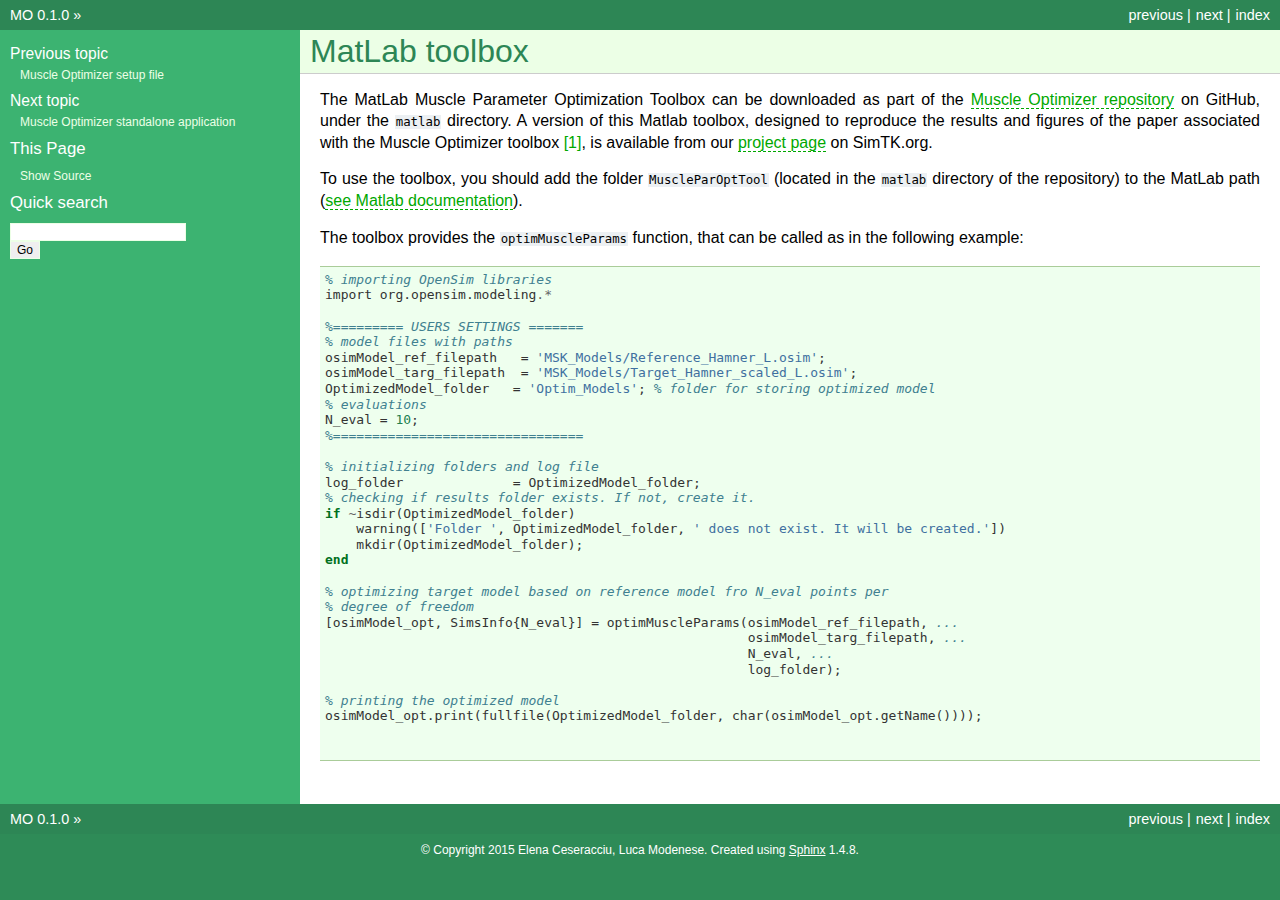
<file: matlab.html>
<!DOCTYPE html PUBLIC "-//W3C//DTD XHTML 1.0 Transitional//EN"
  "http://www.w3.org/TR/xhtml1/DTD/xhtml1-transitional.dtd">


<html xmlns="http://www.w3.org/1999/xhtml">
  <head>
    <meta http-equiv="Content-Type" content="text/html; charset=utf-8" />
    
    <title>MatLab toolbox &#8212; Muscle Optimizer 0.1.0 Help</title>
    
    <link rel="stylesheet" href="_static/MO.css" type="text/css" />
    <link rel="stylesheet" href="_static/pygments.css" type="text/css" />
    
    <script type="text/javascript">
      var DOCUMENTATION_OPTIONS = {
        URL_ROOT:    './',
        VERSION:     '0.1.0',
        COLLAPSE_INDEX: false,
        FILE_SUFFIX: '.html',
        HAS_SOURCE:  true
      };
    </script>
    <script type="text/javascript" src="_static/jquery.js"></script>
    <script type="text/javascript" src="_static/underscore.js"></script>
    <script type="text/javascript" src="_static/doctools.js"></script>
    <script type="text/javascript" src="https://cdn.mathjax.org/mathjax/latest/MathJax.js?config=TeX-AMS-MML_HTMLorMML"></script>
    <link rel="shortcut icon" href="_static/MO-favicon.ico"/>
    <link rel="index" title="Index" href="genindex.html" />
    <link rel="search" title="Search" href="search.html" />
    <link rel="top" title="Muscle Optimizer 0.1.0 Help" href="index.html" />
    <link rel="next" title="Muscle Optimizer standalone application" href="standalone.html" />
    <link rel="prev" title="Muscle Optimizer setup file" href="setupfile.html" /> 
  </head>
  <body role="document">
    <div class="related" role="navigation" aria-label="related navigation">
      <h3>Navigation</h3>
      <ul>
        <li class="right" style="margin-right: 10px">
          <a href="genindex.html" title="General Index"
             accesskey="I">index</a></li>
        <li class="right" >
          <a href="standalone.html" title="Muscle Optimizer standalone application"
             accesskey="N">next</a> |</li>
        <li class="right" >
          <a href="setupfile.html" title="Muscle Optimizer setup file"
             accesskey="P">previous</a> |</li>
        <li class="nav-item nav-item-0"><a href="index.html">MO 0.1.0</a> &#187;</li> 
      </ul>
    </div>  

    <div class="document">
      <div class="documentwrapper">
        <div class="bodywrapper">
          <div class="body" role="main">
            
  <div class="section" id="matlab-toolbox">
<span id="momatlab"></span><h1>MatLab toolbox<a class="headerlink" href="#matlab-toolbox" title="Permalink to this headline">¶</a></h1>
<p>The MatLab Muscle Parameter Optimization Toolbox can be downloaded as part of the <a class="reference external" href="http://github.com/MuscleOptimizer/MuscleOptimizer">Muscle Optimizer repository</a> on GitHub, under the <code class="docutils literal"><span class="pre">matlab</span></code> directory. A version of this Matlab toolbox,
designed to reproduce the results and figures of the paper associated with the Muscle Optimizer toolbox <a class="reference internal" href="muscleOptimizer.html#modenese2016estimation" id="id1">[1]</a>,
is available from our <a class="reference external" href="https://simtk.org/projects/opt_muscle_par">project page</a>  on SimTK.org.</p>
<p>To use the toolbox, you should add the folder <code class="docutils literal"><span class="pre">MuscleParOptTool</span></code> (located in the <code class="docutils literal"><span class="pre">matlab</span></code> directory of the repository) to the MatLab path (<a class="reference external" href="http://it.mathworks.com/help/matlab/matlab_env/add-remove-or-reorder-folders-on-the-search-path.html">see Matlab documentation</a>).</p>
<p>The toolbox provides the <code class="docutils literal"><span class="pre">optimMuscleParams</span></code> function, that can be called as in the following example:</p>
<div class="highlight-matlab"><div class="highlight"><pre><span></span><span class="c">% importing OpenSim libraries</span>
<span class="n">import</span> <span class="n">org</span><span class="p">.</span><span class="n">opensim</span><span class="p">.</span><span class="n">modeling</span><span class="o">.*</span>

<span class="c">%========= USERS SETTINGS =======</span>
<span class="c">% model files with paths</span>
<span class="n">osimModel_ref_filepath</span>   <span class="p">=</span> <span class="s">&#39;MSK_Models/Reference_Hamner_L.osim&#39;</span><span class="p">;</span>
<span class="n">osimModel_targ_filepath</span>  <span class="p">=</span> <span class="s">&#39;MSK_Models/Target_Hamner_scaled_L.osim&#39;</span><span class="p">;</span>
<span class="n">OptimizedModel_folder</span>   <span class="p">=</span> <span class="s">&#39;Optim_Models&#39;</span><span class="p">;</span> <span class="c">% folder for storing optimized model</span>
<span class="c">% evaluations</span>
<span class="n">N_eval</span> <span class="p">=</span> <span class="mi">10</span><span class="p">;</span>
<span class="c">%================================</span>

<span class="c">% initializing folders and log file</span>
<span class="n">log_folder</span>              <span class="p">=</span> <span class="n">OptimizedModel_folder</span><span class="p">;</span>
<span class="c">% checking if results folder exists. If not, create it.</span>
<span class="k">if</span> <span class="o">~</span><span class="n">isdir</span><span class="p">(</span><span class="n">OptimizedModel_folder</span><span class="p">)</span>
    <span class="n">warning</span><span class="p">([</span><span class="s">&#39;Folder &#39;</span><span class="p">,</span> <span class="n">OptimizedModel_folder</span><span class="p">,</span> <span class="s">&#39; does not exist. It will be created.&#39;</span><span class="p">])</span>
    <span class="n">mkdir</span><span class="p">(</span><span class="n">OptimizedModel_folder</span><span class="p">);</span>
<span class="k">end</span>

<span class="c">% optimizing target model based on reference model fro N_eval points per</span>
<span class="c">% degree of freedom</span>
<span class="p">[</span><span class="n">osimModel_opt</span><span class="p">,</span> <span class="n">SimsInfo</span><span class="p">{</span><span class="n">N_eval</span><span class="p">}]</span> <span class="p">=</span> <span class="n">optimMuscleParams</span><span class="p">(</span><span class="n">osimModel_ref_filepath</span><span class="p">,</span> <span class="c">...</span>
                                                      <span class="n">osimModel_targ_filepath</span><span class="p">,</span> <span class="c">...</span>
                                                      <span class="n">N_eval</span><span class="p">,</span> <span class="c">...</span>
                                                      <span class="n">log_folder</span><span class="p">);</span>

<span class="c">% printing the optimized model</span>
<span class="n">osimModel_opt</span><span class="p">.</span><span class="n">print</span><span class="p">(</span><span class="n">fullfile</span><span class="p">(</span><span class="n">OptimizedModel_folder</span><span class="p">,</span> <span class="n">char</span><span class="p">(</span><span class="n">osimModel_opt</span><span class="p">.</span><span class="n">getName</span><span class="p">())));</span>

    
</pre></div>
</div>
</div>


          </div>
        </div>
      </div>
      <div class="sphinxsidebar" role="navigation" aria-label="main navigation">
        <div class="sphinxsidebarwrapper">
  <h4>Previous topic</h4>
  <p class="topless"><a href="setupfile.html"
                        title="previous chapter">Muscle Optimizer setup file</a></p>
  <h4>Next topic</h4>
  <p class="topless"><a href="standalone.html"
                        title="next chapter">Muscle Optimizer standalone application</a></p>
  <div role="note" aria-label="source link">
    <h3>This Page</h3>
    <ul class="this-page-menu">
      <li><a href="_sources/matlab.txt"
            rel="nofollow">Show Source</a></li>
    </ul>
   </div>
<div id="searchbox" style="display: none" role="search">
  <h3>Quick search</h3>
    <form class="search" action="search.html" method="get">
      <div><input type="text" name="q" /></div>
      <div><input type="submit" value="Go" /></div>
      <input type="hidden" name="check_keywords" value="yes" />
      <input type="hidden" name="area" value="default" />
    </form>
</div>
<script type="text/javascript">$('#searchbox').show(0);</script>
        </div>
      </div>
      <div class="clearer"></div>
    </div>
    <div class="related" role="navigation" aria-label="related navigation">
      <h3>Navigation</h3>
      <ul>
        <li class="right" style="margin-right: 10px">
          <a href="genindex.html" title="General Index"
             >index</a></li>
        <li class="right" >
          <a href="standalone.html" title="Muscle Optimizer standalone application"
             >next</a> |</li>
        <li class="right" >
          <a href="setupfile.html" title="Muscle Optimizer setup file"
             >previous</a> |</li>
        <li class="nav-item nav-item-0"><a href="index.html">MO 0.1.0</a> &#187;</li> 
      </ul>
    </div>
    <div class="footer" role="contentinfo">
        &#169; Copyright 2015  Elena Ceseracciu, Luca Modenese.
      Created using <a href="http://sphinx-doc.org/">Sphinx</a> 1.4.8.
    </div>
  </body>
</html>
</file>
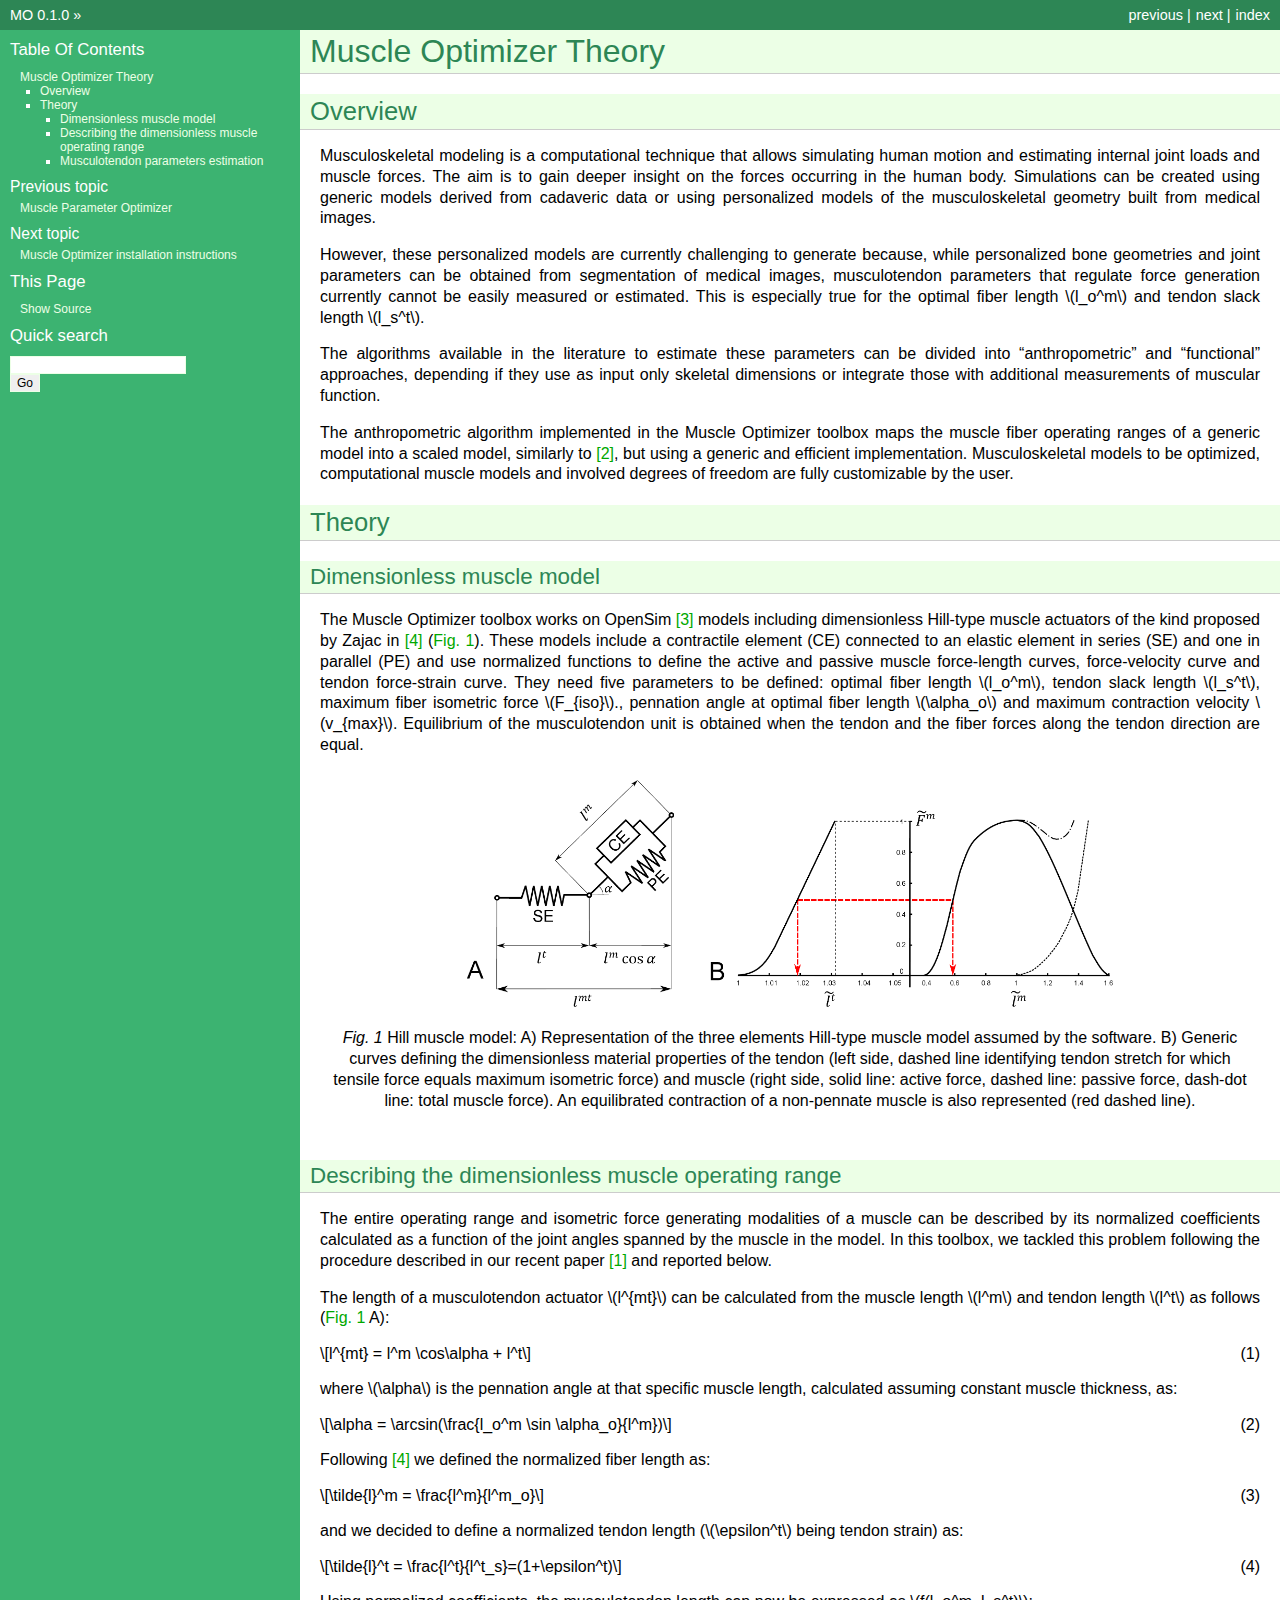
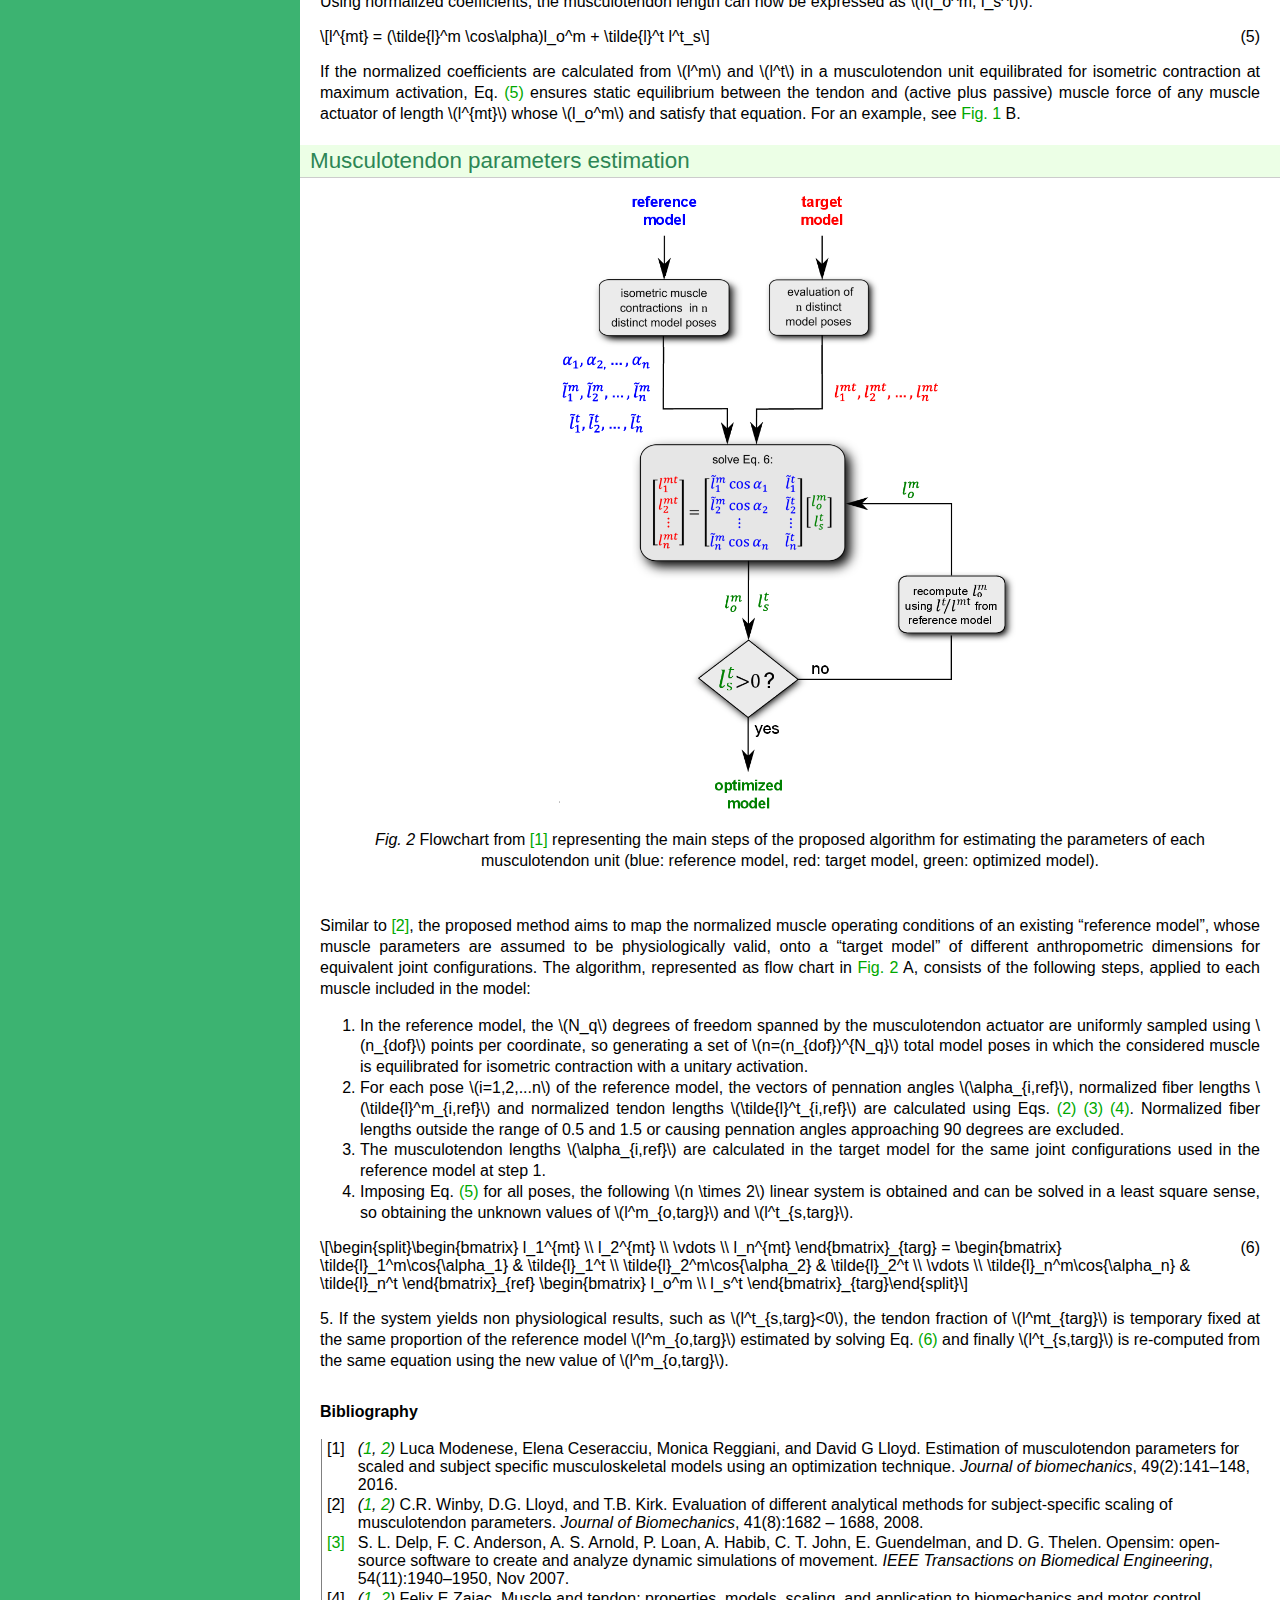
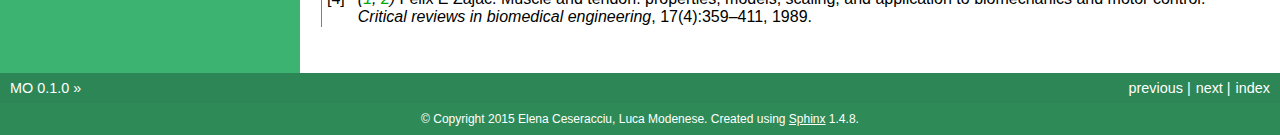
<file: muscleOptimizer.html>
<!DOCTYPE html PUBLIC "-//W3C//DTD XHTML 1.0 Transitional//EN"
  "http://www.w3.org/TR/xhtml1/DTD/xhtml1-transitional.dtd">


<html xmlns="http://www.w3.org/1999/xhtml">
  <head>
    <meta http-equiv="Content-Type" content="text/html; charset=utf-8" />
    
    <title>Muscle Optimizer Theory &#8212; Muscle Optimizer 0.1.0 Help</title>
    
    <link rel="stylesheet" href="_static/MO.css" type="text/css" />
    <link rel="stylesheet" href="_static/pygments.css" type="text/css" />
    
    <script type="text/javascript">
      var DOCUMENTATION_OPTIONS = {
        URL_ROOT:    './',
        VERSION:     '0.1.0',
        COLLAPSE_INDEX: false,
        FILE_SUFFIX: '.html',
        HAS_SOURCE:  true
      };
    </script>
    <script type="text/javascript" src="_static/jquery.js"></script>
    <script type="text/javascript" src="_static/underscore.js"></script>
    <script type="text/javascript" src="_static/doctools.js"></script>
    <script type="text/javascript" src="https://cdn.mathjax.org/mathjax/latest/MathJax.js?config=TeX-AMS-MML_HTMLorMML"></script>
    <link rel="shortcut icon" href="_static/MO-favicon.ico"/>
    <link rel="index" title="Index" href="genindex.html" />
    <link rel="search" title="Search" href="search.html" />
    <link rel="top" title="Muscle Optimizer 0.1.0 Help" href="index.html" />
    <link rel="next" title="Muscle Optimizer installation instructions" href="installation.html" />
    <link rel="prev" title="Muscle Parameter Optimizer" href="index.html" /> 
  </head>
  <body role="document">
    <div class="related" role="navigation" aria-label="related navigation">
      <h3>Navigation</h3>
      <ul>
        <li class="right" style="margin-right: 10px">
          <a href="genindex.html" title="General Index"
             accesskey="I">index</a></li>
        <li class="right" >
          <a href="installation.html" title="Muscle Optimizer installation instructions"
             accesskey="N">next</a> |</li>
        <li class="right" >
          <a href="index.html" title="Muscle Parameter Optimizer"
             accesskey="P">previous</a> |</li>
        <li class="nav-item nav-item-0"><a href="index.html">MO 0.1.0</a> &#187;</li> 
      </ul>
    </div>  

    <div class="document">
      <div class="documentwrapper">
        <div class="bodywrapper">
          <div class="body" role="main">
            
  <div class="section" id="muscle-optimizer-theory">
<h1>Muscle Optimizer Theory<a class="headerlink" href="#muscle-optimizer-theory" title="Permalink to this headline">¶</a></h1>
<div class="section" id="overview">
<span id="mooverview"></span><h2>Overview<a class="headerlink" href="#overview" title="Permalink to this headline">¶</a></h2>
<p>Musculoskeletal modeling is a computational technique that allows simulating human motion and estimating internal joint loads
and muscle forces. The aim is to gain deeper insight on the forces occurring in the human body.
Simulations can be created using generic models derived from cadaveric data or using personalized models
of the musculoskeletal geometry built from medical images.</p>
<p>However, these personalized models are currently challenging to generate because, while personalized bone geometries and
joint parameters can be obtained from segmentation of medical images, musculotendon parameters that regulate force generation
currently cannot be easily measured or estimated. This is especially true for the optimal fiber length <span class="math">\(l_o^m\)</span> and tendon slack length <span class="math">\(l_s^t\)</span>.</p>
<p>The algorithms available in the literature to estimate these parameters can be divided into &#8220;anthropometric&#8221; and &#8220;functional&#8221; approaches,
depending if they use as input only skeletal dimensions or integrate those with additional measurements of muscular function.</p>
<p>The anthropometric algorithm implemented in the Muscle Optimizer toolbox maps the muscle fiber operating ranges of a generic model into a scaled model, similarly to <a class="reference internal" href="#winby20081682" id="id1">[2]</a>,
but using a generic and efficient implementation. Musculoskeletal models to be optimized, computational muscle models and involved degrees of freedom are fully customizable by the user.</p>
</div>
<div class="section" id="theory">
<h2>Theory<a class="headerlink" href="#theory" title="Permalink to this headline">¶</a></h2>
<div class="section" id="dimensionless-muscle-model">
<h3>Dimensionless muscle model<a class="headerlink" href="#dimensionless-muscle-model" title="Permalink to this headline">¶</a></h3>
<p>The Muscle Optimizer toolbox works on OpenSim <a class="reference internal" href="#delp2007opensim" id="id2">[3]</a> models including dimensionless Hill-type muscle actuators of the kind proposed by Zajac in <a class="reference internal" href="#zajac1989muscle" id="id3">[4]</a> (<a class="reference internal" href="#fighillmuscle"><span class="std std-numref">Fig. 1</span></a>).
These models include a contractile element (CE) connected to an elastic element in series (SE) and one in parallel (PE) and use normalized functions
to define the active and passive muscle force-length curves, force-velocity curve and tendon force-strain curve. They need five parameters to be defined:
optimal fiber length <span class="math">\(l_o^m\)</span>, tendon slack length <span class="math">\(l_s^t\)</span>, maximum fiber isometric force <span class="math">\(F_{iso}\)</span>., pennation angle at optimal fiber length <span class="math">\(\alpha_o\)</span> and maximum contraction velocity <span class="math">\(v_{max}\)</span>.
Equilibrium of the musculotendon unit is obtained when the tendon and the fiber forces along the tendon direction are equal.</p>
<div class="align-center figure" id="id8">
<span id="fighillmuscle"></span><a class="reference internal image-reference" href="_images/hillMuscle.png"><img alt="Hill muscle model" src="_images/hillMuscle.png" style="width: 70%;" /></a>
<p class="caption"><span class="caption-number">Fig. 1 </span><span class="caption-text">Hill muscle model: A) Representation of the three elements Hill-type muscle model assumed by the software. B) Generic curves defining the dimensionless material properties of the tendon (left side, dashed line identifying tendon stretch for which tensile force equals maximum isometric force) and muscle (right side, solid line: active force, dashed line: passive force, dash-dot line: total muscle force). An equilibrated contraction of a non-pennate muscle is also represented (red dashed line).</span></p>
</div>
</div>
<div class="section" id="describing-the-dimensionless-muscle-operating-range">
<h3>Describing the dimensionless muscle operating range<a class="headerlink" href="#describing-the-dimensionless-muscle-operating-range" title="Permalink to this headline">¶</a></h3>
<p>The entire operating range and isometric force generating
modalities of a muscle can be described by its normalized coefficients calculated as a function of the joint angles
spanned by the muscle in the model. In this toolbox, we tackled this problem following the procedure described in our
recent paper <a class="reference internal" href="#modenese2016estimation" id="id4">[1]</a> and reported below.</p>
<p>The length of a musculotendon actuator <span class="math">\(l^{mt}\)</span> can be calculated from the muscle length <span class="math">\(l^m\)</span> and tendon length <span class="math">\(l^t\)</span> as follows (<a class="reference internal" href="#fighillmuscle"><span class="std std-numref">Fig. 1</span></a> A):</p>
<div class="math" id="equation-mtu_length">
<span class="eqno">(1)</span>\[l^{mt} = l^m \cos\alpha + l^t\]</div>
<p>where <span class="math">\(\alpha\)</span> is the pennation angle at that specific muscle length, calculated assuming constant muscle thickness, as:</p>
<div class="math" id="equation-penn_angle">
<span class="eqno">(2)</span>\[\alpha = \arcsin(\frac{l_o^m \sin \alpha_o}{l^m})\]</div>
<p>Following <a class="reference internal" href="#zajac1989muscle" id="id5">[4]</a> we defined the normalized fiber length as:</p>
<div class="math" id="equation-norm_fib_len">
<span class="eqno">(3)</span>\[\tilde{l}^m = \frac{l^m}{l^m_o}\]</div>
<p>and we decided to define a normalized tendon length (<span class="math">\(\epsilon^t\)</span>  being tendon strain) as:</p>
<div class="math" id="equation-norm_ten_len">
<span class="eqno">(4)</span>\[\tilde{l}^t = \frac{l^t}{l^t_s}=(1+\epsilon^t)\]</div>
<p>Using normalized coefficients, the musculotendon length can now be expressed as <span class="math">\(f(l_o^m, l_s^t)\)</span>:</p>
<div class="math" id="equation-mtu_length_norm">
<span class="eqno">(5)</span>\[l^{mt} = (\tilde{l}^m \cos\alpha)l_o^m + \tilde{l}^t l^t_s\]</div>
<p>If the normalized coefficients are calculated from <span class="math">\(l^m\)</span> and <span class="math">\(l^t\)</span> in a musculotendon unit equilibrated
for isometric contraction at maximum activation, Eq. <a href="#equation-mtu_length_norm">(5)</a> ensures static equilibrium between the
tendon and (active plus passive) muscle force of any muscle actuator of length <span class="math">\(l^{mt}\)</span> whose <span class="math">\(l_o^m\)</span> and
satisfy that equation. For an example, see <a class="reference internal" href="#fighillmuscle"><span class="std std-numref">Fig. 1</span></a> B.</p>
</div>
<div class="section" id="musculotendon-parameters-estimation">
<h3>Musculotendon parameters estimation<a class="headerlink" href="#musculotendon-parameters-estimation" title="Permalink to this headline">¶</a></h3>
<div class="align-center figure" id="id9">
<span id="figworkflow"></span><a class="reference internal image-reference" href="_images/workflow.png"><img alt="Algorithm overview" src="_images/workflow.png" style="width: 50%;" /></a>
<p class="caption"><span class="caption-number">Fig. 2 </span><span class="caption-text">Flowchart from <a class="reference internal" href="#modenese2016estimation" id="id6">[1]</a> representing the main steps of the proposed algorithm for estimating the parameters of each musculotendon unit (blue: reference model, red: target model, green: optimized model).</span></p>
</div>
<p>Similar to <a class="reference internal" href="#winby20081682" id="id7">[2]</a>, the proposed method aims to map the normalized muscle operating conditions of an existing “reference model”,
whose muscle parameters are assumed to be physiologically valid, onto a “target model” of different anthropometric dimensions for equivalent
joint configurations. The algorithm, represented as flow chart in <a class="reference internal" href="#figworkflow"><span class="std std-numref">Fig. 2</span></a> A, consists of the following steps, applied to each muscle included in the model:</p>
<ol class="arabic simple">
<li>In the reference model, the <span class="math">\(N_q\)</span> degrees of freedom spanned by the musculotendon actuator are uniformly sampled using <span class="math">\(n_{dof}\)</span> points per coordinate, so generating a set of <span class="math">\(n=(n_{dof})^{N_q}\)</span> total model poses in which the considered muscle is equilibrated for isometric contraction with a unitary activation.</li>
<li>For each pose <span class="math">\(i=1,2,...n\)</span> of the reference model, the vectors of pennation angles <span class="math">\(\alpha_{i,ref}\)</span>, normalized fiber lengths <span class="math">\(\tilde{l}^m_{i,ref}\)</span> and normalized tendon lengths <span class="math">\(\tilde{l}^t_{i,ref}\)</span> are calculated using Eqs. <a href="#equation-penn_angle">(2)</a> <a href="#equation-norm_fib_len">(3)</a> <a href="#equation-norm_ten_len">(4)</a>. Normalized fiber lengths outside the range of 0.5 and 1.5 or causing pennation angles approaching 90 degrees are excluded.</li>
<li>The musculotendon lengths <span class="math">\(\alpha_{i,ref}\)</span> are calculated in the target model for the same joint configurations used in the reference model at step 1.</li>
<li>Imposing Eq. <a href="#equation-mtu_length_norm">(5)</a> for all poses, the following <span class="math">\(n \times 2\)</span> linear system is obtained and can be solved in a least square sense, so obtaining the unknown values of <span class="math">\(l^m_{o,targ}\)</span> and <span class="math">\(l^t_{s,targ}\)</span>.</li>
</ol>
<div class="math" id="equation-ls_system">
<span class="eqno">(6)</span>\[\begin{split}\begin{bmatrix} l_1^{mt} \\
                       l_2^{mt} \\
                       \vdots \\
                       l_n^{mt}
       \end{bmatrix}_{targ} =
       \begin{bmatrix} \tilde{l}_1^m\cos{\alpha_1} &amp; \tilde{l}_1^t \\
                       \tilde{l}_2^m\cos{\alpha_2} &amp; \tilde{l}_2^t \\
                       \vdots \\
                       \tilde{l}_n^m\cos{\alpha_n} &amp; \tilde{l}_n^t
       \end{bmatrix}_{ref}
       \begin{bmatrix} l_o^m \\
                       l_s^t
       \end{bmatrix}_{targ}\end{split}\]</div>
<p>5. If the system yields non physiological results, such as  <span class="math">\(l^t_{s,targ}&lt;0\)</span>, the tendon fraction of <span class="math">\(l^mt_{targ}\)</span> is
temporary fixed at the same proportion of the reference model <span class="math">\(l^m_{o,targ}\)</span> estimated by solving Eq. <a href="#equation-ls_system">(6)</a> and
finally <span class="math">\(l^t_{s,targ}\)</span> is re-computed from the same equation using the new value of <span class="math">\(l^m_{o,targ}\)</span>.</p>
<p class="rubric">Bibliography</p>
<p id="bibtex-bibliography-muscleOptimizer-0"><table class="docutils citation" frame="void" id="modenese2016estimation" rules="none">
<colgroup><col class="label" /><col /></colgroup>
<tbody valign="top">
<tr><td class="label">[1]</td><td><em>(<a class="fn-backref" href="#id4">1</a>, <a class="fn-backref" href="#id6">2</a>)</em> Luca Modenese, Elena Ceseracciu, Monica Reggiani, and David&nbsp;G Lloyd. Estimation of musculotendon parameters for scaled and subject specific musculoskeletal models using an optimization technique. <em>Journal of biomechanics</em>, 49(2):141–148, 2016.</td></tr>
</tbody>
</table>
<table class="docutils citation" frame="void" id="winby20081682" rules="none">
<colgroup><col class="label" /><col /></colgroup>
<tbody valign="top">
<tr><td class="label">[2]</td><td><em>(<a class="fn-backref" href="#id1">1</a>, <a class="fn-backref" href="#id7">2</a>)</em> C.R. Winby, D.G. Lloyd, and T.B. Kirk. Evaluation of different analytical methods for subject-specific scaling of musculotendon parameters. <em>Journal of Biomechanics</em>, 41(8):1682 – 1688, 2008.</td></tr>
</tbody>
</table>
<table class="docutils citation" frame="void" id="delp2007opensim" rules="none">
<colgroup><col class="label" /><col /></colgroup>
<tbody valign="top">
<tr><td class="label"><a class="fn-backref" href="#id2">[3]</a></td><td>S.&nbsp;L. Delp, F.&nbsp;C. Anderson, A.&nbsp;S. Arnold, P.&nbsp;Loan, A.&nbsp;Habib, C.&nbsp;T. John, E.&nbsp;Guendelman, and D.&nbsp;G. Thelen. Opensim: open-source software to create and analyze dynamic simulations of movement. <em>IEEE Transactions on Biomedical Engineering</em>, 54(11):1940–1950, Nov 2007.</td></tr>
</tbody>
</table>
<table class="docutils citation" frame="void" id="zajac1989muscle" rules="none">
<colgroup><col class="label" /><col /></colgroup>
<tbody valign="top">
<tr><td class="label">[4]</td><td><em>(<a class="fn-backref" href="#id3">1</a>, <a class="fn-backref" href="#id5">2</a>)</em> Felix&nbsp;E Zajac. Muscle and tendon: properties, models, scaling, and application to biomechanics and motor control. <em>Critical reviews in biomedical engineering</em>, 17(4):359–411, 1989.</td></tr>
</tbody>
</table>
</p>
</div>
</div>
</div>


          </div>
        </div>
      </div>
      <div class="sphinxsidebar" role="navigation" aria-label="main navigation">
        <div class="sphinxsidebarwrapper">
  <h3><a href="index.html">Table Of Contents</a></h3>
  <ul>
<li><a class="reference internal" href="#">Muscle Optimizer Theory</a><ul>
<li><a class="reference internal" href="#overview">Overview</a></li>
<li><a class="reference internal" href="#theory">Theory</a><ul>
<li><a class="reference internal" href="#dimensionless-muscle-model">Dimensionless muscle model</a></li>
<li><a class="reference internal" href="#describing-the-dimensionless-muscle-operating-range">Describing the dimensionless muscle operating range</a></li>
<li><a class="reference internal" href="#musculotendon-parameters-estimation">Musculotendon parameters estimation</a></li>
</ul>
</li>
</ul>
</li>
</ul>

  <h4>Previous topic</h4>
  <p class="topless"><a href="index.html"
                        title="previous chapter">Muscle Parameter Optimizer</a></p>
  <h4>Next topic</h4>
  <p class="topless"><a href="installation.html"
                        title="next chapter">Muscle Optimizer installation instructions</a></p>
  <div role="note" aria-label="source link">
    <h3>This Page</h3>
    <ul class="this-page-menu">
      <li><a href="_sources/muscleOptimizer.txt"
            rel="nofollow">Show Source</a></li>
    </ul>
   </div>
<div id="searchbox" style="display: none" role="search">
  <h3>Quick search</h3>
    <form class="search" action="search.html" method="get">
      <div><input type="text" name="q" /></div>
      <div><input type="submit" value="Go" /></div>
      <input type="hidden" name="check_keywords" value="yes" />
      <input type="hidden" name="area" value="default" />
    </form>
</div>
<script type="text/javascript">$('#searchbox').show(0);</script>
        </div>
      </div>
      <div class="clearer"></div>
    </div>
    <div class="related" role="navigation" aria-label="related navigation">
      <h3>Navigation</h3>
      <ul>
        <li class="right" style="margin-right: 10px">
          <a href="genindex.html" title="General Index"
             >index</a></li>
        <li class="right" >
          <a href="installation.html" title="Muscle Optimizer installation instructions"
             >next</a> |</li>
        <li class="right" >
          <a href="index.html" title="Muscle Parameter Optimizer"
             >previous</a> |</li>
        <li class="nav-item nav-item-0"><a href="index.html">MO 0.1.0</a> &#187;</li> 
      </ul>
    </div>
    <div class="footer" role="contentinfo">
        &#169; Copyright 2015  Elena Ceseracciu, Luca Modenese.
      Created using <a href="http://sphinx-doc.org/">Sphinx</a> 1.4.8.
    </div>
  </body>
</html>
</file>
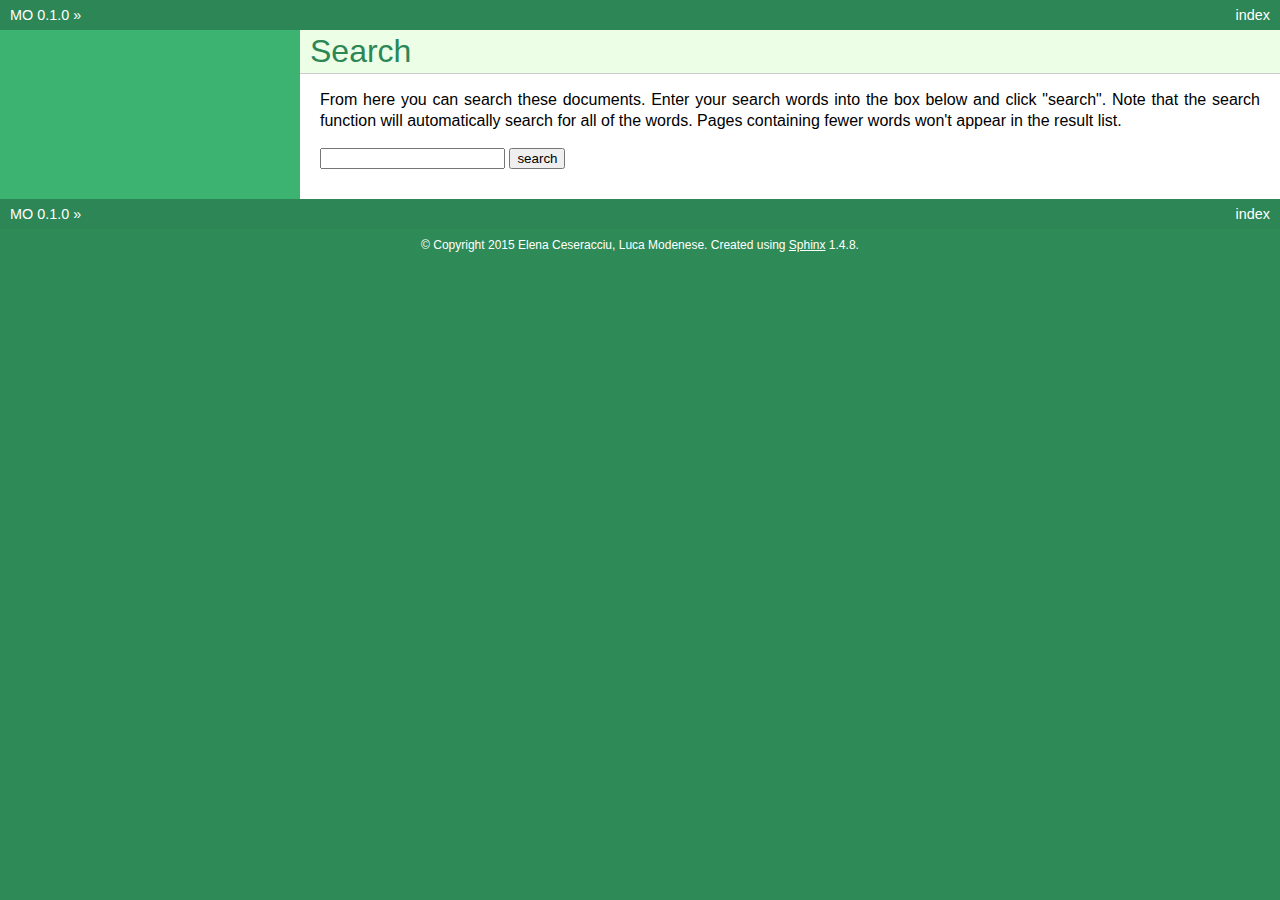
<file: search.html>
<!DOCTYPE html PUBLIC "-//W3C//DTD XHTML 1.0 Transitional//EN"
  "http://www.w3.org/TR/xhtml1/DTD/xhtml1-transitional.dtd">


<html xmlns="http://www.w3.org/1999/xhtml">
  <head>
    <meta http-equiv="Content-Type" content="text/html; charset=utf-8" />
    
    <title>Search &#8212; Muscle Optimizer 0.1.0 Help</title>
    
    <link rel="stylesheet" href="_static/MO.css" type="text/css" />
    <link rel="stylesheet" href="_static/pygments.css" type="text/css" />
    
    <script type="text/javascript">
      var DOCUMENTATION_OPTIONS = {
        URL_ROOT:    './',
        VERSION:     '0.1.0',
        COLLAPSE_INDEX: false,
        FILE_SUFFIX: '.html',
        HAS_SOURCE:  true
      };
    </script>
    <script type="text/javascript" src="_static/jquery.js"></script>
    <script type="text/javascript" src="_static/underscore.js"></script>
    <script type="text/javascript" src="_static/doctools.js"></script>
    <script type="text/javascript" src="https://cdn.mathjax.org/mathjax/latest/MathJax.js?config=TeX-AMS-MML_HTMLorMML"></script>
    <script type="text/javascript" src="_static/searchtools.js"></script>
    <link rel="shortcut icon" href="_static/MO-favicon.ico"/>
    <link rel="index" title="Index" href="genindex.html" />
    <link rel="search" title="Search" href="#" />
    <link rel="top" title="Muscle Optimizer 0.1.0 Help" href="index.html" />
  <script type="text/javascript">
    jQuery(function() { Search.loadIndex("searchindex.js"); });
  </script>
  
  <script type="text/javascript" id="searchindexloader"></script>
   

  </head>
  <body role="document">
    <div class="related" role="navigation" aria-label="related navigation">
      <h3>Navigation</h3>
      <ul>
        <li class="right" style="margin-right: 10px">
          <a href="genindex.html" title="General Index"
             accesskey="I">index</a></li>
        <li class="nav-item nav-item-0"><a href="index.html">MO 0.1.0</a> &#187;</li> 
      </ul>
    </div>  

    <div class="document">
      <div class="documentwrapper">
        <div class="bodywrapper">
          <div class="body" role="main">
            
  <h1 id="search-documentation">Search</h1>
  <div id="fallback" class="admonition warning">
  <script type="text/javascript">$('#fallback').hide();</script>
  <p>
    Please activate JavaScript to enable the search
    functionality.
  </p>
  </div>
  <p>
    From here you can search these documents. Enter your search
    words into the box below and click "search". Note that the search
    function will automatically search for all of the words. Pages
    containing fewer words won't appear in the result list.
  </p>
  <form action="" method="get">
    <input type="text" name="q" value="" />
    <input type="submit" value="search" />
    <span id="search-progress" style="padding-left: 10px"></span>
  </form>
  
  <div id="search-results">
  
  </div>

          </div>
        </div>
      </div>
      <div class="sphinxsidebar" role="navigation" aria-label="main navigation">
        <div class="sphinxsidebarwrapper">
        </div>
      </div>
      <div class="clearer"></div>
    </div>
    <div class="related" role="navigation" aria-label="related navigation">
      <h3>Navigation</h3>
      <ul>
        <li class="right" style="margin-right: 10px">
          <a href="genindex.html" title="General Index"
             >index</a></li>
        <li class="nav-item nav-item-0"><a href="index.html">MO 0.1.0</a> &#187;</li> 
      </ul>
    </div>
    <div class="footer" role="contentinfo">
        &#169; Copyright 2015  Elena Ceseracciu, Luca Modenese.
      Created using <a href="http://sphinx-doc.org/">Sphinx</a> 1.4.8.
    </div>
  </body>
</html>
</file>
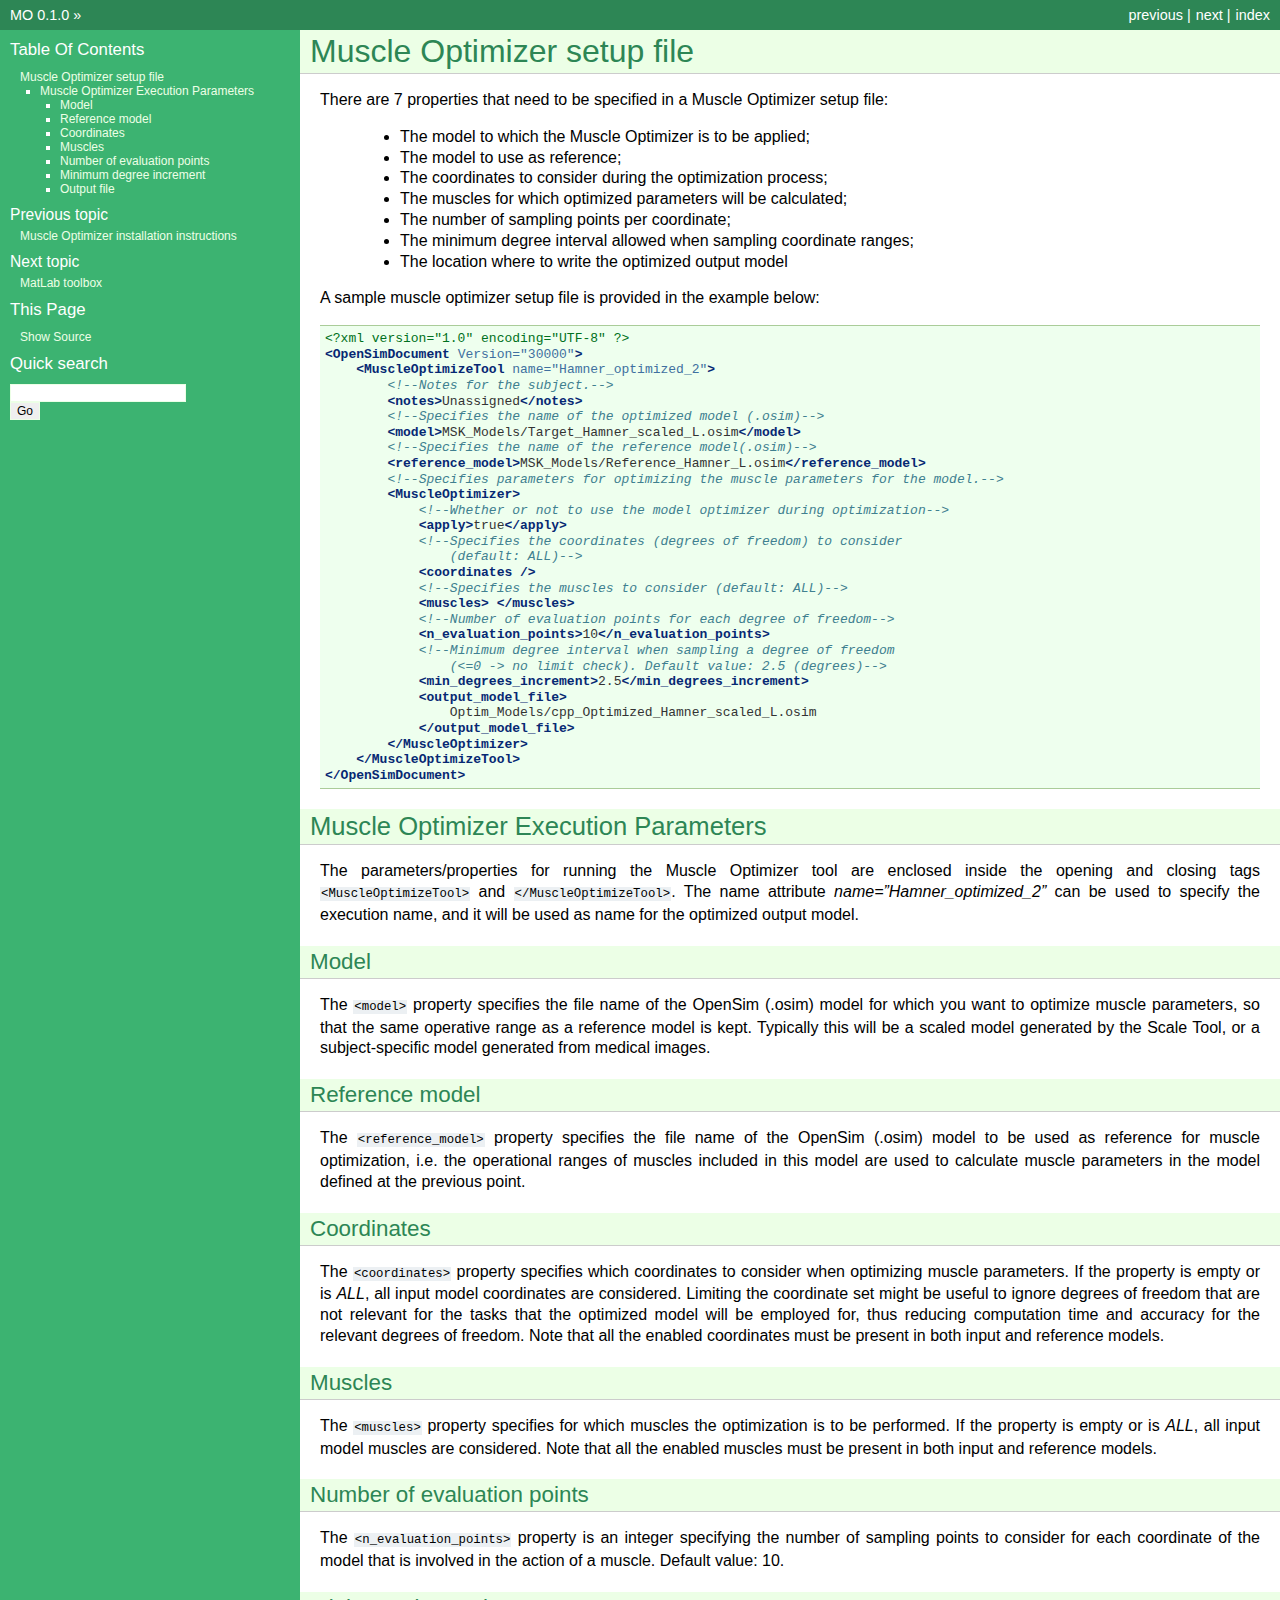
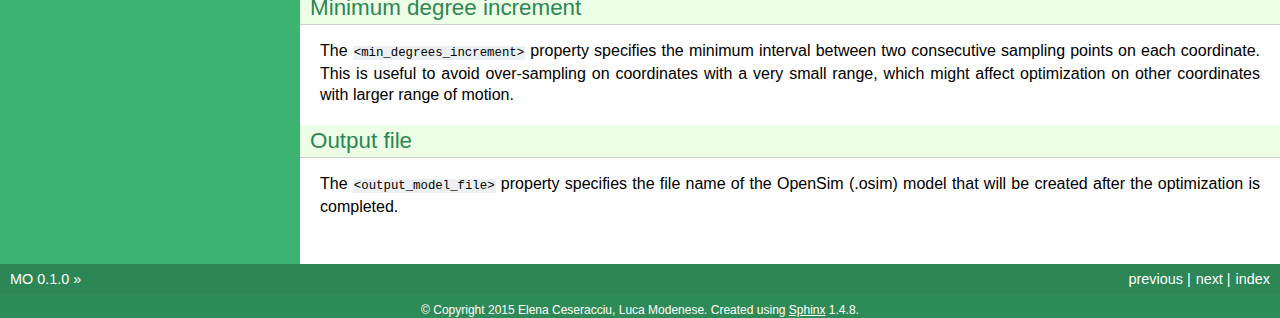
<file: setupfile.html>
<!DOCTYPE html PUBLIC "-//W3C//DTD XHTML 1.0 Transitional//EN"
  "http://www.w3.org/TR/xhtml1/DTD/xhtml1-transitional.dtd">


<html xmlns="http://www.w3.org/1999/xhtml">
  <head>
    <meta http-equiv="Content-Type" content="text/html; charset=utf-8" />
    
    <title>Muscle Optimizer setup file &#8212; Muscle Optimizer 0.1.0 Help</title>
    
    <link rel="stylesheet" href="_static/MO.css" type="text/css" />
    <link rel="stylesheet" href="_static/pygments.css" type="text/css" />
    
    <script type="text/javascript">
      var DOCUMENTATION_OPTIONS = {
        URL_ROOT:    './',
        VERSION:     '0.1.0',
        COLLAPSE_INDEX: false,
        FILE_SUFFIX: '.html',
        HAS_SOURCE:  true
      };
    </script>
    <script type="text/javascript" src="_static/jquery.js"></script>
    <script type="text/javascript" src="_static/underscore.js"></script>
    <script type="text/javascript" src="_static/doctools.js"></script>
    <script type="text/javascript" src="https://cdn.mathjax.org/mathjax/latest/MathJax.js?config=TeX-AMS-MML_HTMLorMML"></script>
    <link rel="shortcut icon" href="_static/MO-favicon.ico"/>
    <link rel="index" title="Index" href="genindex.html" />
    <link rel="search" title="Search" href="search.html" />
    <link rel="top" title="Muscle Optimizer 0.1.0 Help" href="index.html" />
    <link rel="next" title="MatLab toolbox" href="matlab.html" />
    <link rel="prev" title="Muscle Optimizer installation instructions" href="installation.html" /> 
  </head>
  <body role="document">
    <div class="related" role="navigation" aria-label="related navigation">
      <h3>Navigation</h3>
      <ul>
        <li class="right" style="margin-right: 10px">
          <a href="genindex.html" title="General Index"
             accesskey="I">index</a></li>
        <li class="right" >
          <a href="matlab.html" title="MatLab toolbox"
             accesskey="N">next</a> |</li>
        <li class="right" >
          <a href="installation.html" title="Muscle Optimizer installation instructions"
             accesskey="P">previous</a> |</li>
        <li class="nav-item nav-item-0"><a href="index.html">MO 0.1.0</a> &#187;</li> 
      </ul>
    </div>  

    <div class="document">
      <div class="documentwrapper">
        <div class="bodywrapper">
          <div class="body" role="main">
            
  <div class="section" id="muscle-optimizer-setup-file">
<span id="mosetupfile"></span><h1>Muscle Optimizer setup file<a class="headerlink" href="#muscle-optimizer-setup-file" title="Permalink to this headline">¶</a></h1>
<p>There are 7 properties that need to be specified in a Muscle Optimizer setup file:</p>
<blockquote>
<div><ul class="simple">
<li>The model to which the Muscle Optimizer is to be applied;</li>
<li>The model to use as reference;</li>
<li>The coordinates to consider during the optimization process;</li>
<li>The muscles for which optimized parameters will be calculated;</li>
<li>The number of sampling points per coordinate;</li>
<li>The minimum degree interval allowed when sampling coordinate ranges;</li>
<li>The location where to write the optimized output model</li>
</ul>
</div></blockquote>
<p>A sample muscle optimizer setup file is provided in the example below:</p>
<div class="highlight-xml"><div class="highlight"><pre><span></span><span class="cp">&lt;?xml version=&quot;1.0&quot; encoding=&quot;UTF-8&quot; ?&gt;</span>
<span class="nt">&lt;OpenSimDocument</span> <span class="na">Version=</span><span class="s">&quot;30000&quot;</span><span class="nt">&gt;</span>
    <span class="nt">&lt;MuscleOptimizeTool</span> <span class="na">name=</span><span class="s">&quot;Hamner_optimized_2&quot;</span><span class="nt">&gt;</span>
        <span class="c">&lt;!--Notes for the subject.--&gt;</span>
        <span class="nt">&lt;notes&gt;</span>Unassigned<span class="nt">&lt;/notes&gt;</span>
        <span class="c">&lt;!--Specifies the name of the optimized model (.osim)--&gt;</span>
        <span class="nt">&lt;model&gt;</span>MSK_Models/Target_Hamner_scaled_L.osim<span class="nt">&lt;/model&gt;</span>
        <span class="c">&lt;!--Specifies the name of the reference model(.osim)--&gt;</span>
        <span class="nt">&lt;reference_model&gt;</span>MSK_Models/Reference_Hamner_L.osim<span class="nt">&lt;/reference_model&gt;</span>
        <span class="c">&lt;!--Specifies parameters for optimizing the muscle parameters for the model.--&gt;</span>
        <span class="nt">&lt;MuscleOptimizer&gt;</span>
            <span class="c">&lt;!--Whether or not to use the model optimizer during optimization--&gt;</span>
            <span class="nt">&lt;apply&gt;</span>true<span class="nt">&lt;/apply&gt;</span>
            <span class="c">&lt;!--Specifies the coordinates (degrees of freedom) to consider</span>
<span class="c">                (default: ALL)--&gt;</span>
            <span class="nt">&lt;coordinates</span> <span class="nt">/&gt;</span>
            <span class="c">&lt;!--Specifies the muscles to consider (default: ALL)--&gt;</span>
            <span class="nt">&lt;muscles&gt;</span> <span class="nt">&lt;/muscles&gt;</span>
            <span class="c">&lt;!--Number of evaluation points for each degree of freedom--&gt;</span>
            <span class="nt">&lt;n_evaluation_points&gt;</span>10<span class="nt">&lt;/n_evaluation_points&gt;</span>
            <span class="c">&lt;!--Minimum degree interval when sampling a degree of freedom</span>
<span class="c">                (&lt;=0 -&gt; no limit check). Default value: 2.5 (degrees)--&gt;</span>
            <span class="nt">&lt;min_degrees_increment&gt;</span>2.5<span class="nt">&lt;/min_degrees_increment&gt;</span>
            <span class="nt">&lt;output_model_file&gt;</span>
                Optim_Models/cpp_Optimized_Hamner_scaled_L.osim
            <span class="nt">&lt;/output_model_file&gt;</span>
        <span class="nt">&lt;/MuscleOptimizer&gt;</span>
    <span class="nt">&lt;/MuscleOptimizeTool&gt;</span>
<span class="nt">&lt;/OpenSimDocument&gt;</span>
</pre></div>
</div>
<div class="section" id="muscle-optimizer-execution-parameters">
<h2>Muscle Optimizer Execution Parameters<a class="headerlink" href="#muscle-optimizer-execution-parameters" title="Permalink to this headline">¶</a></h2>
<p>The parameters/properties for running the Muscle Optimizer tool are enclosed inside the opening and closing tags <code class="docutils literal"><span class="pre">&lt;MuscleOptimizeTool&gt;</span></code> and <code class="docutils literal"><span class="pre">&lt;/MuscleOptimizeTool&gt;</span></code>. The name attribute <em>name=&#8221;Hamner_optimized_2&#8221;</em> can be used to specify the execution name, and it will be used as name for the optimized output model.</p>
<div class="section" id="model">
<h3>Model<a class="headerlink" href="#model" title="Permalink to this headline">¶</a></h3>
<p>The <code class="docutils literal"><span class="pre">&lt;model&gt;</span></code> property specifies the file name of the OpenSim (.osim) model for which you want to optimize muscle parameters, so that the same operative range as a reference model is kept. Typically this will be a scaled model generated by the Scale Tool, or a subject-specific model generated from medical images.</p>
</div>
<div class="section" id="reference-model">
<h3>Reference model<a class="headerlink" href="#reference-model" title="Permalink to this headline">¶</a></h3>
<p>The <code class="docutils literal"><span class="pre">&lt;reference_model&gt;</span></code> property specifies the file name of the OpenSim (.osim) model to be used as reference for muscle optimization, i.e. the operational ranges of muscles included in this model are used to calculate muscle parameters in the model defined at the previous point.</p>
</div>
<div class="section" id="coordinates">
<h3>Coordinates<a class="headerlink" href="#coordinates" title="Permalink to this headline">¶</a></h3>
<p>The <code class="docutils literal"><span class="pre">&lt;coordinates&gt;</span></code> property specifies which coordinates to consider when optimizing muscle parameters. If the property is empty or is <em>ALL</em>, all input model coordinates are considered. Limiting the coordinate set might be useful to ignore degrees of freedom that are not relevant for the tasks that the optimized model will be employed for, thus reducing computation time and accuracy for the relevant degrees of freedom. Note that all the enabled coordinates must be present in both input and reference models.</p>
</div>
<div class="section" id="muscles">
<h3>Muscles<a class="headerlink" href="#muscles" title="Permalink to this headline">¶</a></h3>
<p>The <code class="docutils literal"><span class="pre">&lt;muscles&gt;</span></code> property specifies for which muscles the optimization is to be performed. If the property is empty or is <em>ALL</em>, all input model muscles are considered. Note that all the enabled muscles must be present in both input and reference models.</p>
</div>
<div class="section" id="number-of-evaluation-points">
<h3>Number of evaluation points<a class="headerlink" href="#number-of-evaluation-points" title="Permalink to this headline">¶</a></h3>
<p>The <code class="docutils literal"><span class="pre">&lt;n_evaluation_points&gt;</span></code> property is an integer specifying the number of sampling points to consider for each coordinate of the model that is involved in the action of a muscle. Default value: 10.</p>
</div>
<div class="section" id="minimum-degree-increment">
<h3>Minimum degree increment<a class="headerlink" href="#minimum-degree-increment" title="Permalink to this headline">¶</a></h3>
<p>The <code class="docutils literal"><span class="pre">&lt;min_degrees_increment&gt;</span></code> property specifies the minimum interval between two consecutive sampling points on each coordinate. This is useful to avoid over-sampling on coordinates with a very small range, which might affect optimization on other coordinates with larger range of motion.</p>
</div>
<div class="section" id="output-file">
<h3>Output file<a class="headerlink" href="#output-file" title="Permalink to this headline">¶</a></h3>
<p>The <code class="docutils literal"><span class="pre">&lt;output_model_file&gt;</span></code> property specifies the file name of the OpenSim (.osim) model that will be created after the optimization is completed.</p>
</div>
</div>
</div>


          </div>
        </div>
      </div>
      <div class="sphinxsidebar" role="navigation" aria-label="main navigation">
        <div class="sphinxsidebarwrapper">
  <h3><a href="index.html">Table Of Contents</a></h3>
  <ul>
<li><a class="reference internal" href="#">Muscle Optimizer setup file</a><ul>
<li><a class="reference internal" href="#muscle-optimizer-execution-parameters">Muscle Optimizer Execution Parameters</a><ul>
<li><a class="reference internal" href="#model">Model</a></li>
<li><a class="reference internal" href="#reference-model">Reference model</a></li>
<li><a class="reference internal" href="#coordinates">Coordinates</a></li>
<li><a class="reference internal" href="#muscles">Muscles</a></li>
<li><a class="reference internal" href="#number-of-evaluation-points">Number of evaluation points</a></li>
<li><a class="reference internal" href="#minimum-degree-increment">Minimum degree increment</a></li>
<li><a class="reference internal" href="#output-file">Output file</a></li>
</ul>
</li>
</ul>
</li>
</ul>

  <h4>Previous topic</h4>
  <p class="topless"><a href="installation.html"
                        title="previous chapter">Muscle Optimizer installation instructions</a></p>
  <h4>Next topic</h4>
  <p class="topless"><a href="matlab.html"
                        title="next chapter">MatLab toolbox</a></p>
  <div role="note" aria-label="source link">
    <h3>This Page</h3>
    <ul class="this-page-menu">
      <li><a href="_sources/setupfile.txt"
            rel="nofollow">Show Source</a></li>
    </ul>
   </div>
<div id="searchbox" style="display: none" role="search">
  <h3>Quick search</h3>
    <form class="search" action="search.html" method="get">
      <div><input type="text" name="q" /></div>
      <div><input type="submit" value="Go" /></div>
      <input type="hidden" name="check_keywords" value="yes" />
      <input type="hidden" name="area" value="default" />
    </form>
</div>
<script type="text/javascript">$('#searchbox').show(0);</script>
        </div>
      </div>
      <div class="clearer"></div>
    </div>
    <div class="related" role="navigation" aria-label="related navigation">
      <h3>Navigation</h3>
      <ul>
        <li class="right" style="margin-right: 10px">
          <a href="genindex.html" title="General Index"
             >index</a></li>
        <li class="right" >
          <a href="matlab.html" title="MatLab toolbox"
             >next</a> |</li>
        <li class="right" >
          <a href="installation.html" title="Muscle Optimizer installation instructions"
             >previous</a> |</li>
        <li class="nav-item nav-item-0"><a href="index.html">MO 0.1.0</a> &#187;</li> 
      </ul>
    </div>
    <div class="footer" role="contentinfo">
        &#169; Copyright 2015  Elena Ceseracciu, Luca Modenese.
      Created using <a href="http://sphinx-doc.org/">Sphinx</a> 1.4.8.
    </div>
  </body>
</html>
</file>
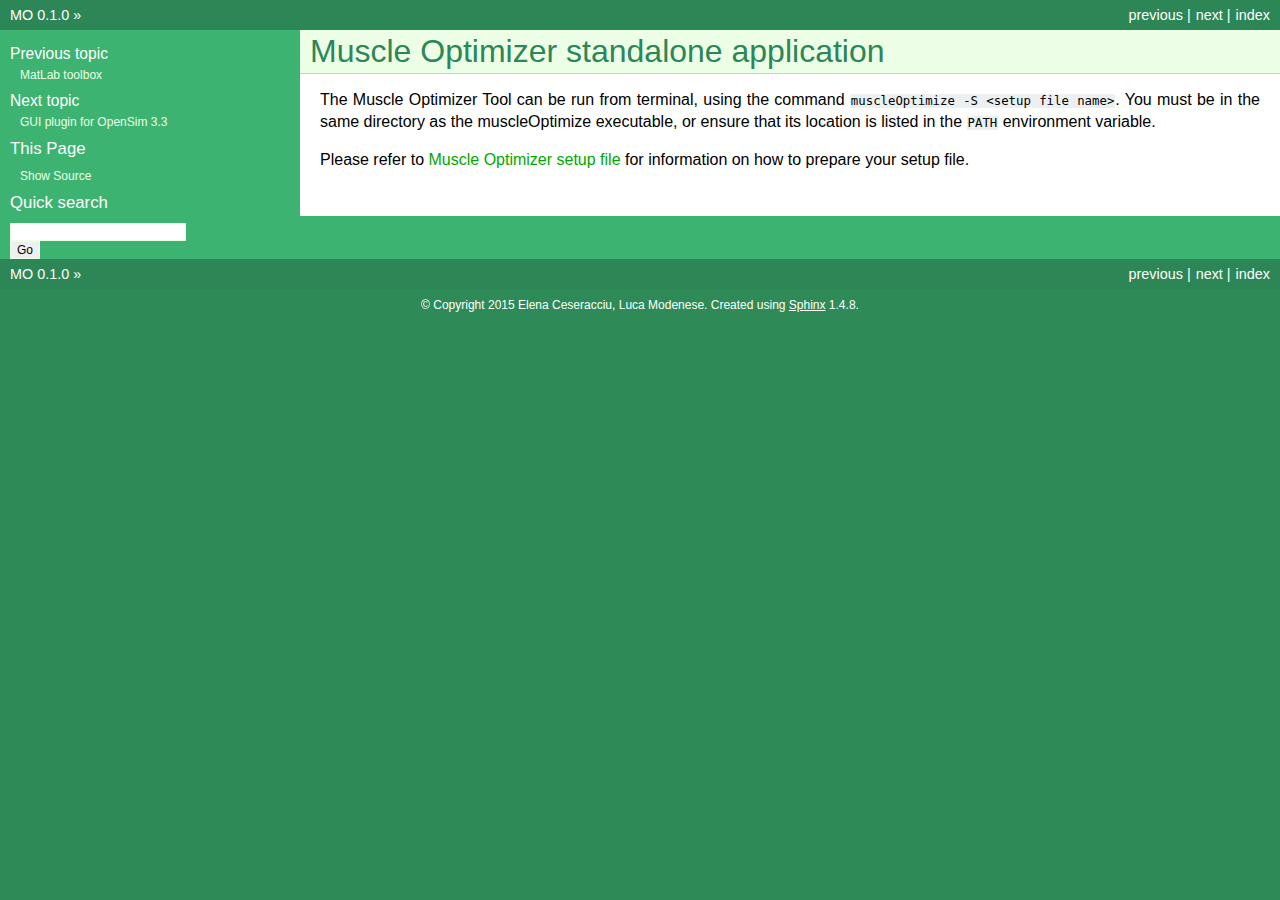
<file: standalone.html>
<!DOCTYPE html PUBLIC "-//W3C//DTD XHTML 1.0 Transitional//EN"
  "http://www.w3.org/TR/xhtml1/DTD/xhtml1-transitional.dtd">


<html xmlns="http://www.w3.org/1999/xhtml">
  <head>
    <meta http-equiv="Content-Type" content="text/html; charset=utf-8" />
    
    <title>Muscle Optimizer standalone application &#8212; Muscle Optimizer 0.1.0 Help</title>
    
    <link rel="stylesheet" href="_static/MO.css" type="text/css" />
    <link rel="stylesheet" href="_static/pygments.css" type="text/css" />
    
    <script type="text/javascript">
      var DOCUMENTATION_OPTIONS = {
        URL_ROOT:    './',
        VERSION:     '0.1.0',
        COLLAPSE_INDEX: false,
        FILE_SUFFIX: '.html',
        HAS_SOURCE:  true
      };
    </script>
    <script type="text/javascript" src="_static/jquery.js"></script>
    <script type="text/javascript" src="_static/underscore.js"></script>
    <script type="text/javascript" src="_static/doctools.js"></script>
    <script type="text/javascript" src="https://cdn.mathjax.org/mathjax/latest/MathJax.js?config=TeX-AMS-MML_HTMLorMML"></script>
    <link rel="shortcut icon" href="_static/MO-favicon.ico"/>
    <link rel="index" title="Index" href="genindex.html" />
    <link rel="search" title="Search" href="search.html" />
    <link rel="top" title="Muscle Optimizer 0.1.0 Help" href="index.html" />
    <link rel="next" title="GUI plugin for OpenSim 3.3" href="guiplugin.html" />
    <link rel="prev" title="MatLab toolbox" href="matlab.html" /> 
  </head>
  <body role="document">
    <div class="related" role="navigation" aria-label="related navigation">
      <h3>Navigation</h3>
      <ul>
        <li class="right" style="margin-right: 10px">
          <a href="genindex.html" title="General Index"
             accesskey="I">index</a></li>
        <li class="right" >
          <a href="guiplugin.html" title="GUI plugin for OpenSim 3.3"
             accesskey="N">next</a> |</li>
        <li class="right" >
          <a href="matlab.html" title="MatLab toolbox"
             accesskey="P">previous</a> |</li>
        <li class="nav-item nav-item-0"><a href="index.html">MO 0.1.0</a> &#187;</li> 
      </ul>
    </div>  

    <div class="document">
      <div class="documentwrapper">
        <div class="bodywrapper">
          <div class="body" role="main">
            
  <div class="section" id="muscle-optimizer-standalone-application">
<span id="mostandalone"></span><h1>Muscle Optimizer standalone application<a class="headerlink" href="#muscle-optimizer-standalone-application" title="Permalink to this headline">¶</a></h1>
<p>The Muscle Optimizer Tool can be run from terminal, using the command <code class="docutils literal"><span class="pre">muscleOptimize</span> <span class="pre">-S</span> <span class="pre">&lt;setup</span> <span class="pre">file</span> <span class="pre">name&gt;</span></code>. You must be in the same directory as the muscleOptimize executable, or ensure that its location is listed in the <code class="docutils literal"><span class="pre">PATH</span></code> environment variable.</p>
<p>Please refer to <a class="reference internal" href="setupfile.html#mosetupfile"><span class="std std-ref">Muscle Optimizer setup file</span></a> for information on how to prepare your setup file.</p>
</div>


          </div>
        </div>
      </div>
      <div class="sphinxsidebar" role="navigation" aria-label="main navigation">
        <div class="sphinxsidebarwrapper">
  <h4>Previous topic</h4>
  <p class="topless"><a href="matlab.html"
                        title="previous chapter">MatLab toolbox</a></p>
  <h4>Next topic</h4>
  <p class="topless"><a href="guiplugin.html"
                        title="next chapter">GUI plugin for OpenSim 3.3</a></p>
  <div role="note" aria-label="source link">
    <h3>This Page</h3>
    <ul class="this-page-menu">
      <li><a href="_sources/standalone.txt"
            rel="nofollow">Show Source</a></li>
    </ul>
   </div>
<div id="searchbox" style="display: none" role="search">
  <h3>Quick search</h3>
    <form class="search" action="search.html" method="get">
      <div><input type="text" name="q" /></div>
      <div><input type="submit" value="Go" /></div>
      <input type="hidden" name="check_keywords" value="yes" />
      <input type="hidden" name="area" value="default" />
    </form>
</div>
<script type="text/javascript">$('#searchbox').show(0);</script>
        </div>
      </div>
      <div class="clearer"></div>
    </div>
    <div class="related" role="navigation" aria-label="related navigation">
      <h3>Navigation</h3>
      <ul>
        <li class="right" style="margin-right: 10px">
          <a href="genindex.html" title="General Index"
             >index</a></li>
        <li class="right" >
          <a href="guiplugin.html" title="GUI plugin for OpenSim 3.3"
             >next</a> |</li>
        <li class="right" >
          <a href="matlab.html" title="MatLab toolbox"
             >previous</a> |</li>
        <li class="nav-item nav-item-0"><a href="index.html">MO 0.1.0</a> &#187;</li> 
      </ul>
    </div>
    <div class="footer" role="contentinfo">
        &#169; Copyright 2015  Elena Ceseracciu, Luca Modenese.
      Created using <a href="http://sphinx-doc.org/">Sphinx</a> 1.4.8.
    </div>
  </body>
</html>
</file>
<file: _static/MO.css>
/* Import the Sphinx theme style.  */
@import url("default.css");

/* Wrap sidebar content even within words so that long
   document names do not escape sidebar borders.  */
div.sphinxsidebarwrapper {
  word-wrap: break-word;
}

/* Reduce the font size of the side bar */
div.sphinxsidebar {
  font-size: 75%;
}

/* Reduce the font size of the initial toc tree */
div.contents {
  font-size: 75%;
}

/* Reduce the size for the admonition boxes */
div.admonition {
  font-size: 85%;
}

div.related {
    background-color: #2d8655;
}

/* Make the "See Also" boxes borders darker */
div.seealso {
    border-color: #fe6;
}

/* Draw a box for todo items */
div.admonition-todo {
    border: 1px solid #ddd;
    background-color: #fcfcfc;
}

table.docutils td, table.docutils th {
    border-width: 0;
}
</file>
<file: _static/pygments.css>
.highlight .hll { background-color: #ffffcc }
.highlight  { background: #eeffcc; }
.highlight .c { color: #408090; font-style: italic } /* Comment */
.highlight .err { border: 1px solid #FF0000 } /* Error */
.highlight .k { color: #007020; font-weight: bold } /* Keyword */
.highlight .o { color: #666666 } /* Operator */
.highlight .ch { color: #408090; font-style: italic } /* Comment.Hashbang */
.highlight .cm { color: #408090; font-style: italic } /* Comment.Multiline */
.highlight .cp { color: #007020 } /* Comment.Preproc */
.highlight .cpf { color: #408090; font-style: italic } /* Comment.PreprocFile */
.highlight .c1 { color: #408090; font-style: italic } /* Comment.Single */
.highlight .cs { color: #408090; background-color: #fff0f0 } /* Comment.Special */
.highlight .gd { color: #A00000 } /* Generic.Deleted */
.highlight .ge { font-style: italic } /* Generic.Emph */
.highlight .gr { color: #FF0000 } /* Generic.Error */
.highlight .gh { color: #000080; font-weight: bold } /* Generic.Heading */
.highlight .gi { color: #00A000 } /* Generic.Inserted */
.highlight .go { color: #333333 } /* Generic.Output */
.highlight .gp { color: #c65d09; font-weight: bold } /* Generic.Prompt */
.highlight .gs { font-weight: bold } /* Generic.Strong */
.highlight .gu { color: #800080; font-weight: bold } /* Generic.Subheading */
.highlight .gt { color: #0044DD } /* Generic.Traceback */
.highlight .kc { color: #007020; font-weight: bold } /* Keyword.Constant */
.highlight .kd { color: #007020; font-weight: bold } /* Keyword.Declaration */
.highlight .kn { color: #007020; font-weight: bold } /* Keyword.Namespace */
.highlight .kp { color: #007020 } /* Keyword.Pseudo */
.highlight .kr { color: #007020; font-weight: bold } /* Keyword.Reserved */
.highlight .kt { color: #902000 } /* Keyword.Type */
.highlight .m { color: #208050 } /* Literal.Number */
.highlight .s { color: #4070a0 } /* Literal.String */
.highlight .na { color: #4070a0 } /* Name.Attribute */
.highlight .nb { color: #007020 } /* Name.Builtin */
.highlight .nc { color: #0e84b5; font-weight: bold } /* Name.Class */
.highlight .no { color: #60add5 } /* Name.Constant */
.highlight .nd { color: #555555; font-weight: bold } /* Name.Decorator */
.highlight .ni { color: #d55537; font-weight: bold } /* Name.Entity */
.highlight .ne { color: #007020 } /* Name.Exception */
.highlight .nf { color: #06287e } /* Name.Function */
.highlight .nl { color: #002070; font-weight: bold } /* Name.Label */
.highlight .nn { color: #0e84b5; font-weight: bold } /* Name.Namespace */
.highlight .nt { color: #062873; font-weight: bold } /* Name.Tag */
.highlight .nv { color: #bb60d5 } /* Name.Variable */
.highlight .ow { color: #007020; font-weight: bold } /* Operator.Word */
.highlight .w { color: #bbbbbb } /* Text.Whitespace */
.highlight .mb { color: #208050 } /* Literal.Number.Bin */
.highlight .mf { color: #208050 } /* Literal.Number.Float */
.highlight .mh { color: #208050 } /* Literal.Number.Hex */
.highlight .mi { color: #208050 } /* Literal.Number.Integer */
.highlight .mo { color: #208050 } /* Literal.Number.Oct */
.highlight .sb { color: #4070a0 } /* Literal.String.Backtick */
.highlight .sc { color: #4070a0 } /* Literal.String.Char */
.highlight .sd { color: #4070a0; font-style: italic } /* Literal.String.Doc */
.highlight .s2 { color: #4070a0 } /* Literal.String.Double */
.highlight .se { color: #4070a0; font-weight: bold } /* Literal.String.Escape */
.highlight .sh { color: #4070a0 } /* Literal.String.Heredoc */
.highlight .si { color: #70a0d0; font-style: italic } /* Literal.String.Interpol */
.highlight .sx { color: #c65d09 } /* Literal.String.Other */
.highlight .sr { color: #235388 } /* Literal.String.Regex */
.highlight .s1 { color: #4070a0 } /* Literal.String.Single */
.highlight .ss { color: #517918 } /* Literal.String.Symbol */
.highlight .bp { color: #007020 } /* Name.Builtin.Pseudo */
.highlight .vc { color: #bb60d5 } /* Name.Variable.Class */
.highlight .vg { color: #bb60d5 } /* Name.Variable.Global */
.highlight .vi { color: #bb60d5 } /* Name.Variable.Instance */
.highlight .il { color: #208050 } /* Literal.Number.Integer.Long */
</file>
